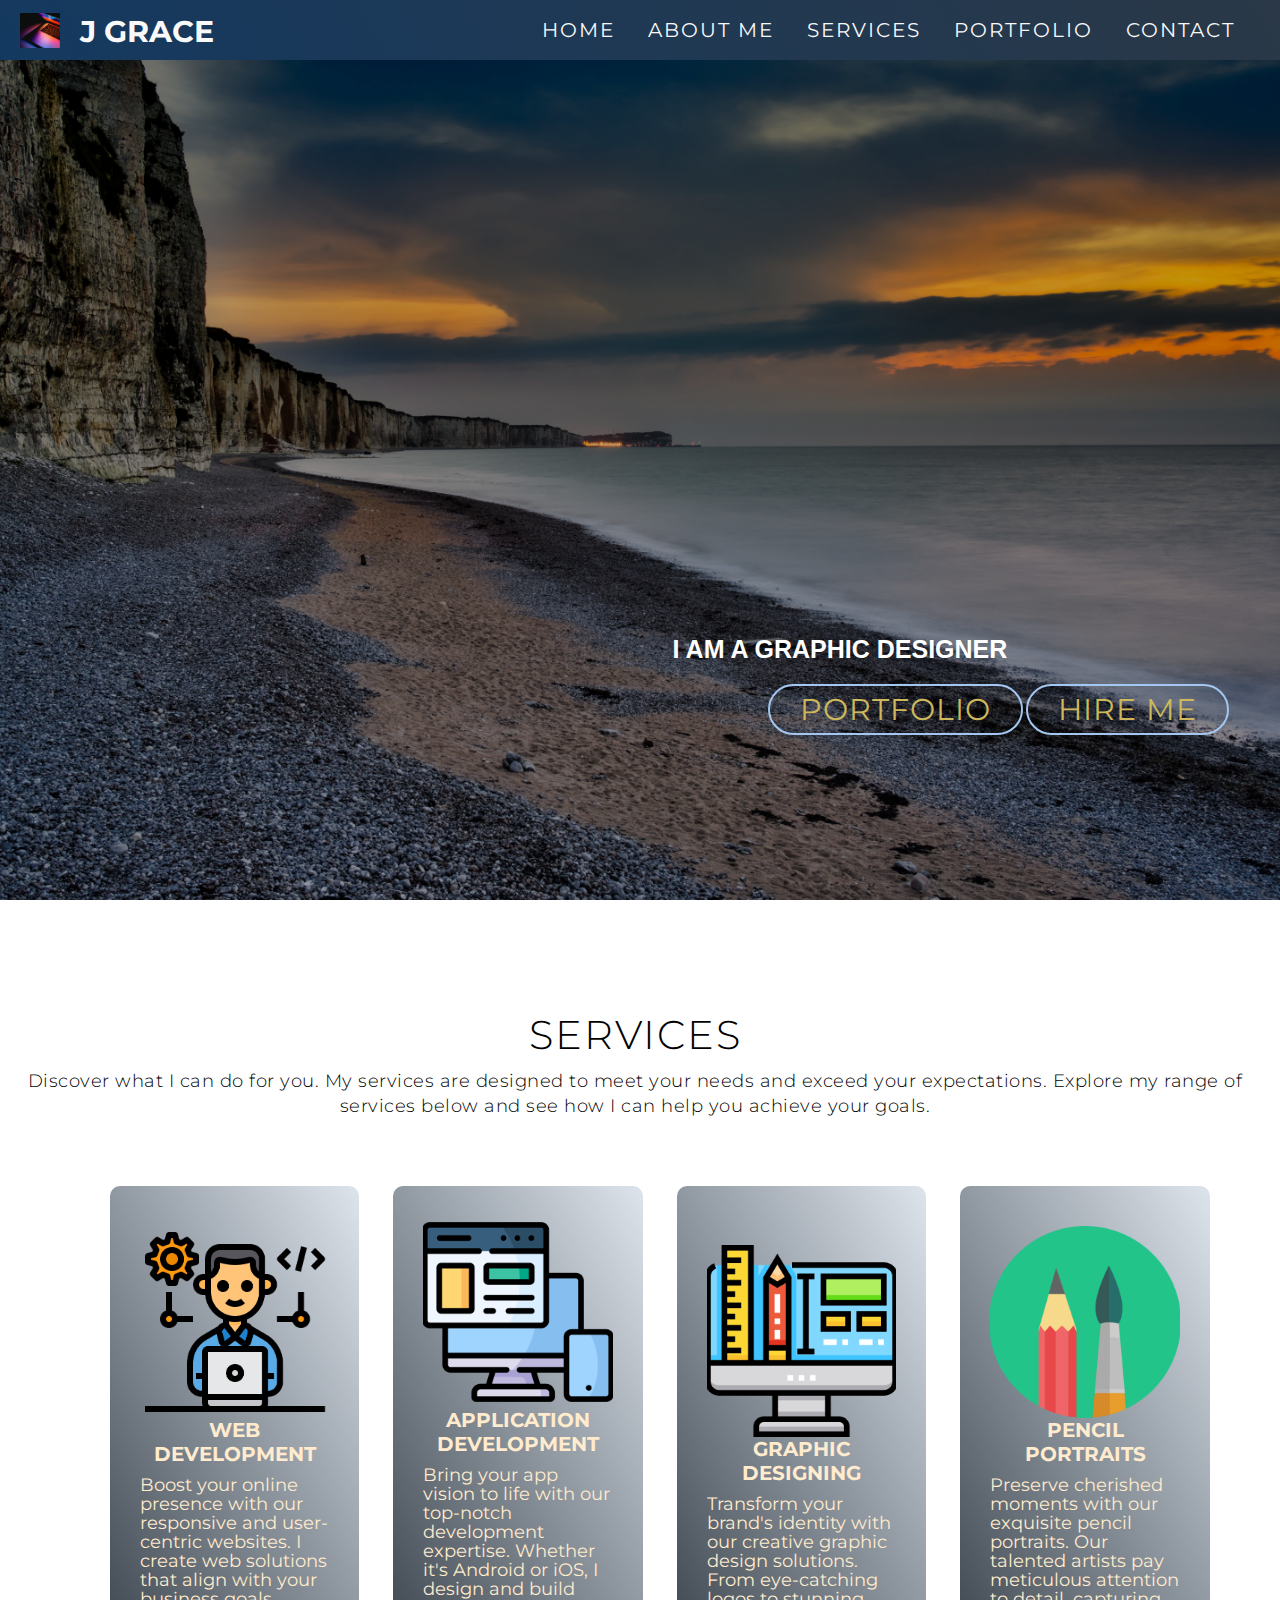
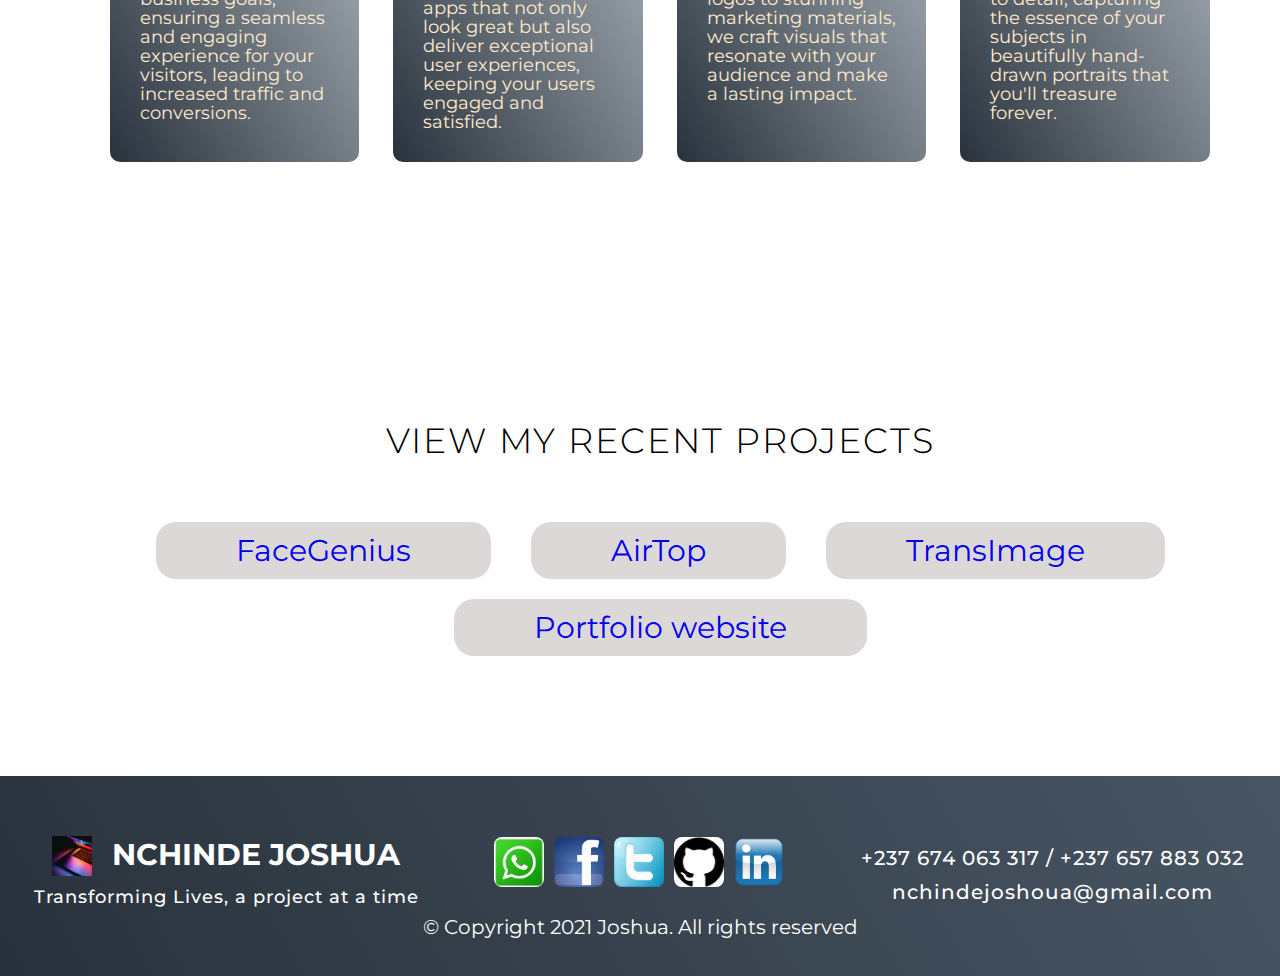
<file: index.html>
<!DOCTYPE html>
<html lang="en">
<head>
    <meta charset="UTF-8">
    <meta name="viewport" content="width=device-width, initial-scale=1.0">
    <title>My portfolio website</title>
    <link rel="stylesheet" href="style.css">
</head>
<body>
   
    <!--Hero Section-->
    <section id ="hero">
        <div class="nav-bar">
            <header class="nav-menu"  style="padding-bottom: 10px;">
                <div class="Logos"  style="padding-top: 8px;">
                    <img src="/img/andras-vas-Bd7gNnWJBkU-unsplash.jpg" alt="">
                  <h1>J Grace </h1>
                
                </div>
               
               <div class="hamborger">
                <div class="dropdown">
                    <button class="dropbtn"> <img style="height: 100px; width: 100px; margin-top: -20px; float: right;" src="/img/white-menu-icon-12 (1).jpg" alt=""></button>
                    <div class="dropdown-content">
                        <li><a href="#hero"> Home</a></li>
                        <li><a href="about.html">About Me</a></li>
                        <li><a href="about.html#services">Services</a></li>
                        <li><a href="portfolio.html">Portfolio</a></li>
                        <li><a href="contact.html">Contact</a></li>
                    </div>
                  </div>   
               </div>
                <nav class="nav-area">
                  <ul style="padding-top:18px ;" >
                    <li><a href="#hero"> Home</a></li>
                    <li><a href="about.html">About Me</a></li>
                    <li><a href="about.html#services">Services</a></li>
                    <li><a href="portfolio.html">Portfolio</a></li>
                    <li><a href="contact.html">Contact</a></li>
                  </ul>
                </nav>
              </header>
        </div>
        <div class="hero container">
            <h1>Hello, <span></span></h1>
            <h1>I Am Called <span></span></h1>
            <h1>Joshua <span></span></h1>
            <div class="textslider">
                <div class="content">
                    <div class="slider-wrapper">
                      <div class="slider"> 
                          <div class="slider-text1">i am a Graphic designer</div>
                          <div class="slider-text2">i am an App and Web developer</div>
                          <div class="slider-text3">i am a Pencil artist </div>
                      </div>
                    </div>       
                  </div>
              </div>
           <div class="hero-button">
            <a href="portfolio.html" type = "button" class="cta">Portfolio</a>
            <a href="#" type = "button" class="cta">Hire Me</a>
           </div>
        </div>
    </section>
    <!--End Hero Section-->
    <!-- about and service section-->
    <section id="about">
        <div class="about container">
           
            <div id="services">
                <div class="service container">
                   <div class="index">
                    <div class="service-top">
                        <h1 class="section-title">SERV<span>I</span>CES</h1>
                        <p>Discover what I can do for you. My services are designed to meet your needs and exceed your expectations. Explore my range of services below and see how I can help you achieve your goals.</p>
                    </div>
                   </div>
                    <div class="service-bottom">
                         <div class="service-item">
                           <div class=" service-icon"><img src ="/project icons/developer.png" ></div> 
                           <h2>Web Development</h2>
                           <p>Boost your online presence with our responsive and user-centric websites. I create web solutions that align with your business goals, ensuring a seamless and engaging experience for your visitors, leading to increased traffic and conversions. </p>
                         </div>
                         <div class="service-item">
                            <div class=" service-icon"><img src ="/project icons/ui-design.png" /></div> 
                            <h2>Application Development</h2>
                            <p>Bring your app vision to life with our top-notch development expertise. Whether it's Android or iOS, I design and build apps that not only look great but also deliver exceptional user experiences, keeping your users engaged and satisfied.</p>
                         </div>
                         <div class="service-item">
                            <div class=" service-icon"><img src ="/project icons/graphic-design.png" /></div> 
                            <h2>Graphic Designing</h2>
                            <p>Transform your brand's identity with our creative graphic design solutions. From eye-catching logos to stunning marketing materials, we craft visuals that resonate with your audience and make a lasting impact.</p>
                         </div>
                         <div class="service-item">
                            <div class=" service-icon"><img src ="/project icons/pencil.png" /></div> 
                            <h2>Pencil Portraits</h2>
                            <p> Preserve cherished moments with our exquisite pencil portraits. Our talented artists pay meticulous attention to detail, capturing the essence of your subjects in beautifully hand-drawn portraits that you'll treasure forever.</p>
                         </div>
                    </div>
                </div>
            </div> 
        </div>
        
    </section>
    <!-- end about section-->
    
    <!--End Services section-->
    
    <!--Projects section-->
    <section id="projects">
        <div class="projects container">
           <div class="index">
            <div class="projects-header">
                <h1 class="section-title">View my recent projects</span></h1>
            </div>
           <div class="project-list">
            <a href="portfolio.html#project-1">FaceGenius</a>
            <a href="portfolio.html#project-2">AirTop</a>
            <a href="portfolio.html#project-3">TransImage</a>
            <a href="portfolio.html#project-4">Portfolio website</a>
           </div>
           </div>
        </div>
    </section>
    <!--End Projects section-->
    <!--contact section-->
   
    <!-- end contact section-->
    <!-- footer-->
    <section id="footer">
        <div class="footer container">
          <div class="positioning">
            <div class="brand">
                <div class="brand-1">
                    <img style="height: 40px; width: 40px;" src="/img/andras-vas-Bd7gNnWJBkU-unsplash.jpg" alt="">
                    <h1> <span>N</span>chinde <span>J</span>oshua</h1>
                   </div>
                <div>
                <h2>Transforming Lives, a project at a time</h2>
                </div>
            </div>
          <div class="contactat">
            <h2>Contact Me At</h2>
          </div>
            <div class="social-icon">
                <div class="social-items">
                    <div class="social-item">
                        <a href="https://wa.me/237674063317?text=Hello,%20I%20am%20Interested%20in%20your%20services,%20could%20we%20chat%20that%20up??"><img src="/img/whatsapp icon.jfif" alt="#"></a>
                    </div>
                    <div class="social-item">
                        <a href="#"><img src="/img/Facebook-icon-logo.png" alt="#"></a>
                    </div>
                    <div class="social-item">
                        <a href="#"><img src="/img/twitter icon.jfif" alt="#"></a>
                    </div>
                    <div class="social-item">
                        <a href="https://github.com/j-grace1"><img src="/img/Github.png" alt="#"></a>
                    </div>
                    <div class="social-item">
                        <a href="www.linkedin.com/in/nchinde-josue-89114a219"><img src="/img/linkedin_icon.png" alt="#"></a>
                    </div>
                </div>
            </div>
          <div class="cntact">
            <h2>+237 674 063 317 / +237 657 883 032</h2>
            <h2>nchindejoshoua@gmail.com</h2>
          </div>
          </div>
            <p>&copy; Copyright  2021 Joshua. All rights reserved</p>
        </div>
    </section>
    <!-- end footer-->
</body>
</html>
</file>
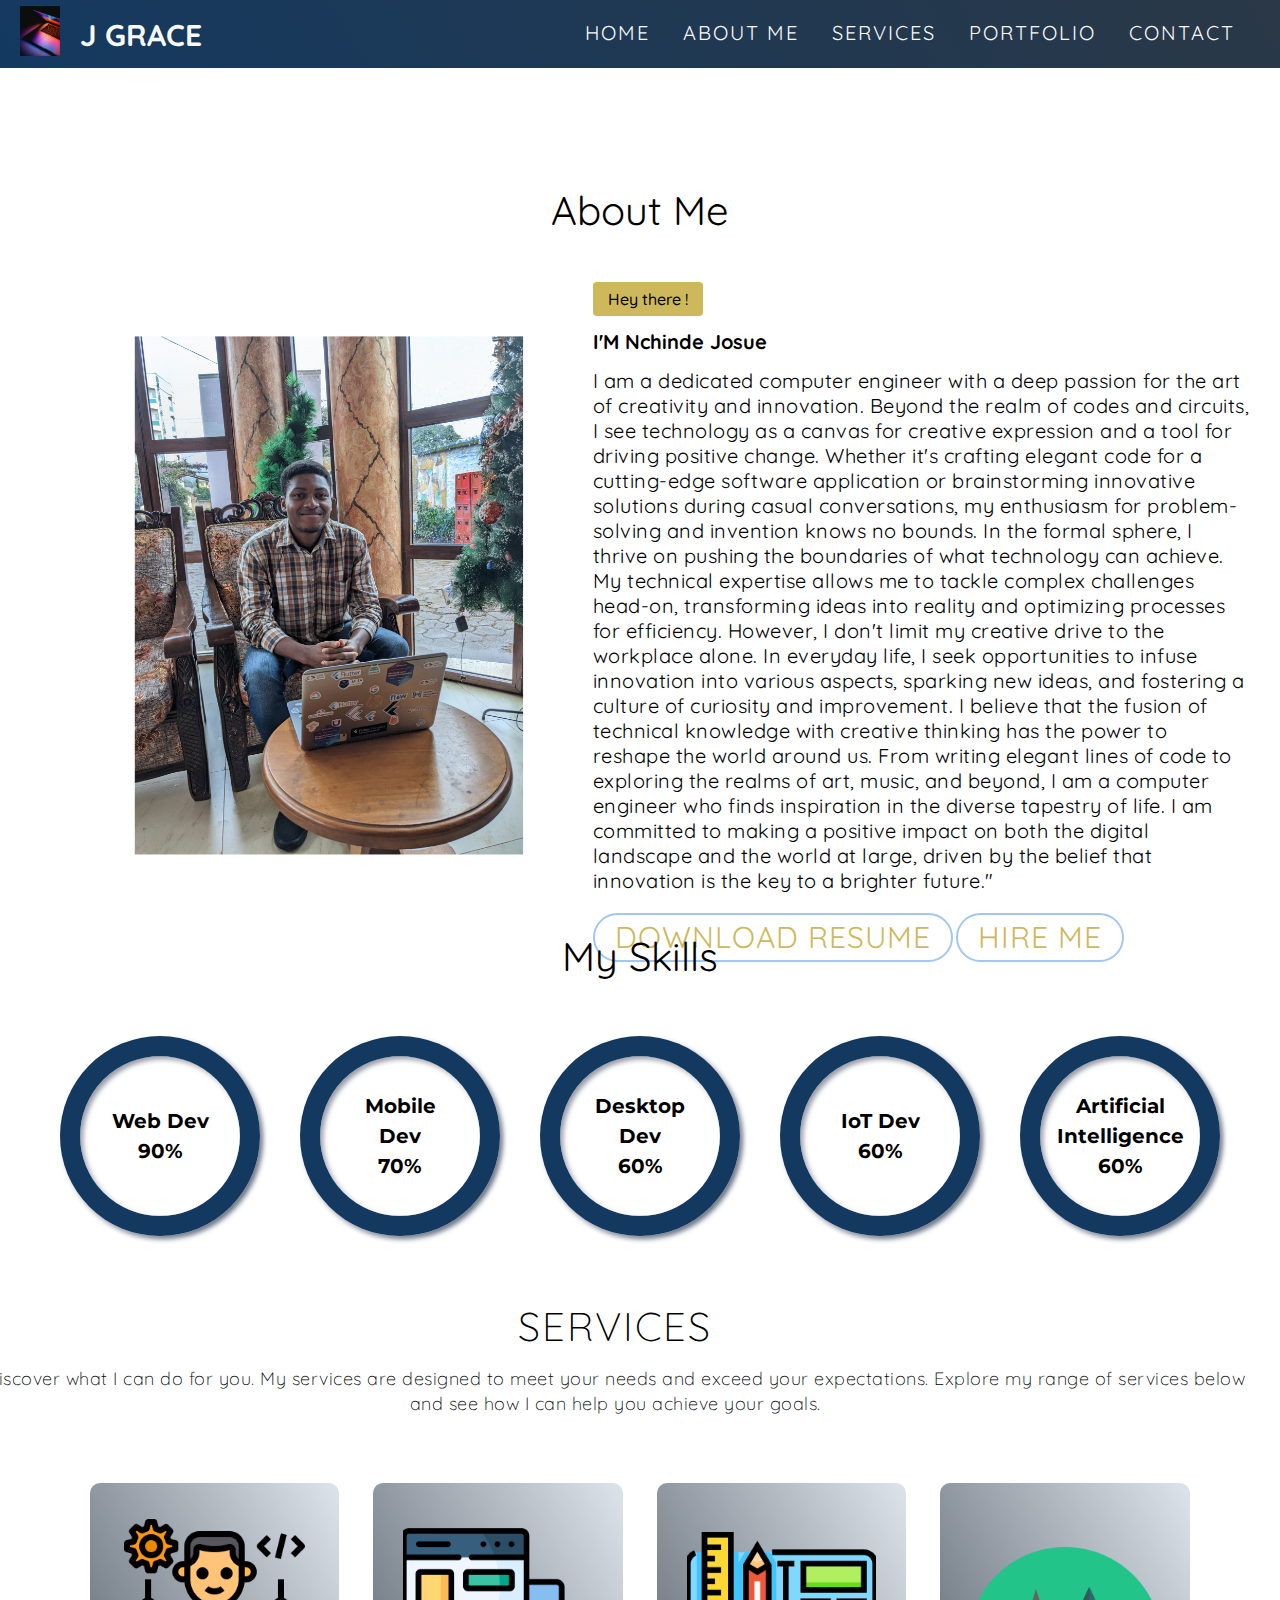
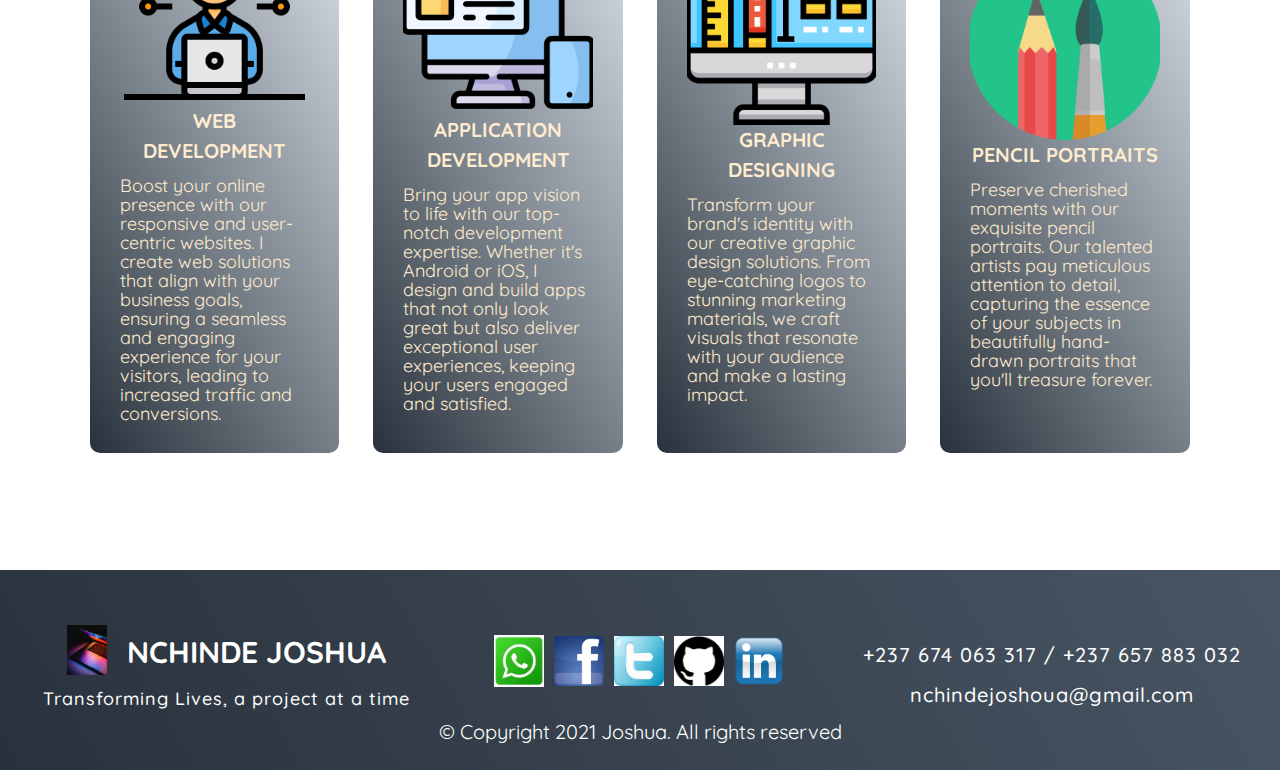
<file: about.html>
<!DOCTYPE html>
<html lang="en">

<head>
    <meta charset="UTF-8">
    <meta http-equiv="X-UA-Compatible" content="IE=edge">
    <meta name="viewport" content="width=device-width, initial-scale=1.0">
    <title>About me</title>
    <link rel="stylesheet" href="style.css">
    <link rel="stylesheet" href="contact.html">
    <link rel="stylesheet" href="about.css">
    <link rel="stylesheet" href="progress bar.css">
</head>

<body>

    <!-- about and service section-->
    <section>
        <div class="container">
            <div class="nav-bar">
                <div class="nav-bar">
                    <header class="nav-menu" style="padding-bottom: 10px;">
                        <div class="Logos" style="padding-top: 8px;">
                            <img src="/img/andras-vas-Bd7gNnWJBkU-unsplash.jpg" alt="">
                            <h1>J Grace </h1>

                        </div>
                        <div class="hamborger">
                            <div class="dropdown">
                                <button class="dropbtn"> <img
                                        style="height: 100px; width: 100px; margin-top: -20px; float: right;"
                                        src="/img/white-menu-icon-12 (1).jpg" alt=""></button>
                                <div class="dropdown-content">
                                    <li><a href="index.html"> Home</a></li>
                                    <li><a href="about.html">About Me</a></li>
                                    <li><a href="#services">Services</a></li>
                                    <li><a href="portfolio.html">Portfolio</a></li>
                                    <li><a href="contact.html">Contact</a></li>
                                </div>
                            </div>
                        </div>
                        <nav class="nav-area">
                            <ul style="padding-top:18px ;">
                                <li><a href="index.html"> Home</a></li>
                                <li><a href="about.html">About Me</a></li>
                                <li><a href="#services">Services</a></li>
                                <li><a href="portfolio.html">Portfolio</a></li>
                                <li><a href="contact.html">Contact</a></li>
                            </ul>
                        </nav>
                    </header>
                </div>
            </div>
            <div class="head">
                <h1>About Me</h1>
            </div>
            <div class="grid">
                <div class="left">
                    <img src="/img/MyProfessionalPic.jpg" alt="">
                </div>
                <div class="right">
                    <h4>Hey there !</h4>
                    <h1>I'M Nchinde Josue</h1>
                    <h3></h3>
                    <p>I am a dedicated computer engineer with a deep passion for the art of creativity and innovation.
                        Beyond the realm of codes and circuits, I see technology as a canvas for creative expression and
                        a tool for driving positive change. Whether it's crafting elegant code for a cutting-edge
                        software application or brainstorming innovative solutions during casual conversations, my
                        enthusiasm for problem-solving and invention knows no bounds.

                        In the formal sphere, I thrive on pushing the boundaries of what technology can achieve. My
                        technical expertise allows me to tackle complex challenges head-on, transforming ideas into
                        reality and optimizing processes for efficiency.

                        However, I don't limit my creative drive to the workplace alone. In everyday life, I seek
                        opportunities to infuse innovation into various aspects, sparking new ideas, and fostering a
                        culture of curiosity and improvement. I believe that the fusion of technical knowledge with
                        creative thinking has the power to reshape the world around us.

                        From writing elegant lines of code to exploring the realms of art, music, and beyond, I am a
                        computer engineer who finds inspiration in the diverse tapestry of life. I am committed to
                        making a positive impact on both the digital landscape and the world at large, driven by the
                        belief that innovation is the key to a brighter future."</p>

                    <div class="link">
                        <a href="#" class="cta">Download Resume</a>
                        <a href="#" type="button" class="cta">Hire Me</a>
                    </div>
                </div>
            </div>
            <div class="mobi-skills">
                <div class="skills">
                    <h1>My Skills</h1>
                    <div class="skill">
                        <div class="skill-name">Web Dev</div>
                        <div class="skill-bar">
                            <div class="skill-per" per="90%" style="max-width: 90%;"></div>
                        </div>
                    </div>
                    <div class="skill">
                        <div class="skill-name">CSS</div>
                        <div class="skill-bar">
                            <div class="skill-per" per="70%" style="max-width: 70%;"></div>
                        </div>
                    </div>
                    <div class="skill">
                        <div class="skill-name">PHP</div>
                        <div class="skill-bar">
                            <div class="skill-per" per="60%" style="max-width: 60%;"></div>
                        </div>
                    </div>
                    <div class="skill">
                        <div class="skill-name">JAVASCRIPT</div>
                        <div class="skill-bar">
                            <div class="skill-per" per="50%" style="max-width: 50%;"></div>
                        </div>
                    </div>
                    <div class="skill">
                        <div class="skill-name">BOOTSTRAP</div>
                        <div class="skill-bar">
                            <div class="skill-per" per="40%" style="max-width: 40%;"></div>
                        </div>
                    </div>
                </div>
            </div>
            <div class="progress-container">
                <h2>My Skills</h2>
                <div class="progress">
                    <div class="progress-bar">
                        <svg>
                            <circle cx='50%' cy='50%' r="50%">
                            </circle>
                        </svg>
                        <h1>Web Dev<br>90%</h1>
                    </div>
                    <div class="progress-bar">
                        <svg>
                            <circle cx="50%" cy="50%" r="50%">
                            </circle>
                        </svg>
                        <h1>Mobile Dev<br>70%</h1>
                        <h2>HTMKL</h2>
                    </div>
                    <div class="progress-bar">
                        <svg>
                            <circle cx="50%" cy="50%" r="50%">
                            </circle>
                        </svg>
                        <h1>Desktop Dev<br>60%</h1>
                    </div>
                    <div class="progress-bar">
                        <svg>
                            <circle cx='50%' cy='50%' r="50%">
                            </circle>
                        </svg>
                        <h1>IoT Dev<br>60%</h1>
                    </div>
                    <div class="progress-bar">
                        <svg>
                            <circle cx='50%' cy='50%' r="50%">
                            </circle>
                        </svg>
                        <h1>Artificial Intelligence<br>60%</h1>
                    </div>
                </div>
            </div>
            <div id="services">
                <div class="service container">
                    <div class="service-top">
                        <h1 class="section-title">SERV<span>I</span>CES</h1>
                        <p>Discover what I can do for you. My services are designed to meet your needs and exceed your
                            expectations. Explore my range of services below and see how I can help you achieve your
                            goals.</p>
                    </div>
                    <div class="service-bottom">
                        <div class="service-item">
                            <div class=" service-icon"><img src="/project icons/developer.png" /></div>
                            <h2>Web Development</h2>
                            <p>Boost your online presence with our responsive and user-centric websites. I create web
                                solutions that align with your business goals, ensuring a seamless and engaging
                                experience for your visitors, leading to increased traffic and conversions.</p>
                        </div>
                        <div class="service-item">
                            <div class=" service-icon"><img src="/project icons/ui-design.png" /></div>
                            <h2>Application Development</h2>
                            <p>Bring your app vision to life with our top-notch development expertise. Whether it's
                                Android or iOS, I design and build apps that not only look great but also deliver
                                exceptional user experiences, keeping your users engaged and satisfied.</p>
                        </div>
                        <div class="service-item">
                            <div class=" service-icon"><img src="/project icons/graphic-design.png" /></div>
                            <h2>Graphic Designing</h2>
                            <p>Transform your brand's identity with our creative graphic design solutions. From
                                eye-catching logos to stunning marketing materials, we craft visuals that resonate with
                                your audience and make a lasting impact.</p>
                        </div>
                        <div class="service-item">
                            <div class=" service-icon"><img src="/project icons/pencil.png" /></div>
                            <h2>Pencil Portraits</h2>
                            <p> Preserve cherished moments with our exquisite pencil portraits. Our talented artists pay
                                meticulous attention to detail, capturing the essence of your subjects in beautifully
                                hand-drawn portraits that you'll treasure forever.</p>
                        </div>
                    </div>
                </div>
            </div>
        </div>
    </section>
    <!-- end about section-->

    <!--End Services section-->
    <!-- footer-->
    <section id="footer">
        <div class="footer container">
            <div class="positioning">
                <div class="brand">
                    <div class="brand-1">
                        <img style="height: 40px; width: 40px;" src="/img/andras-vas-Bd7gNnWJBkU-unsplash.jpg" alt="">
                        <h1> <span>N</span>chinde <span>J</span>oshua</h1>
                    </div>
                    <div>
                        <h2>Transforming Lives, a project at a time</h2>
                    </div>
                </div>
                <div class="contactat">
                    <h2>Contact Me At</h2>
                </div>
                <div class="social-icon">
                    <div class="social-items">
                        <div class="social-item">
                            <a
                                href="https://wa.me/237674063317?text=Hello,%20I%20am%20Interested%20in%20your%20services,%20could%20we%20chat%20that%20up??"><img
                                    src="/img/whatsapp icon.jfif" alt="#"></a>
                        </div>
                        <div class="social-item">
                            <a href="#"><img src="/img/Facebook-icon-logo.png" alt="#"></a>
                        </div>
                        <div class="social-item">
                            <a href="#"><img src="/img/twitter icon.jfif" alt="#"></a>
                        </div>
                        <div class="social-item">
                            <a href="https://github.com/j-grace1"><img src="/img/Github.png" alt="#"></a>
                        </div>
                        <div class="social-item">
                            <a href="www.linkedin.com/in/nchinde-josue-89114a219"><img src="/img/linkedin_icon.png"
                                    alt="#"></a>
                        </div>
                    </div>
                </div>
                <div class="cntact">
                    <h2>+237 674 063 317 / +237 657 883 032</h2>
                    <h2>nchindejoshoua@gmail.com</h2>
                </div>
            </div>
            <p>&copy; Copyright 2021 Joshua. All rights reserved</p>
        </div>
    </section>
    <!-- end footer-->
</body>

</html>
</file>
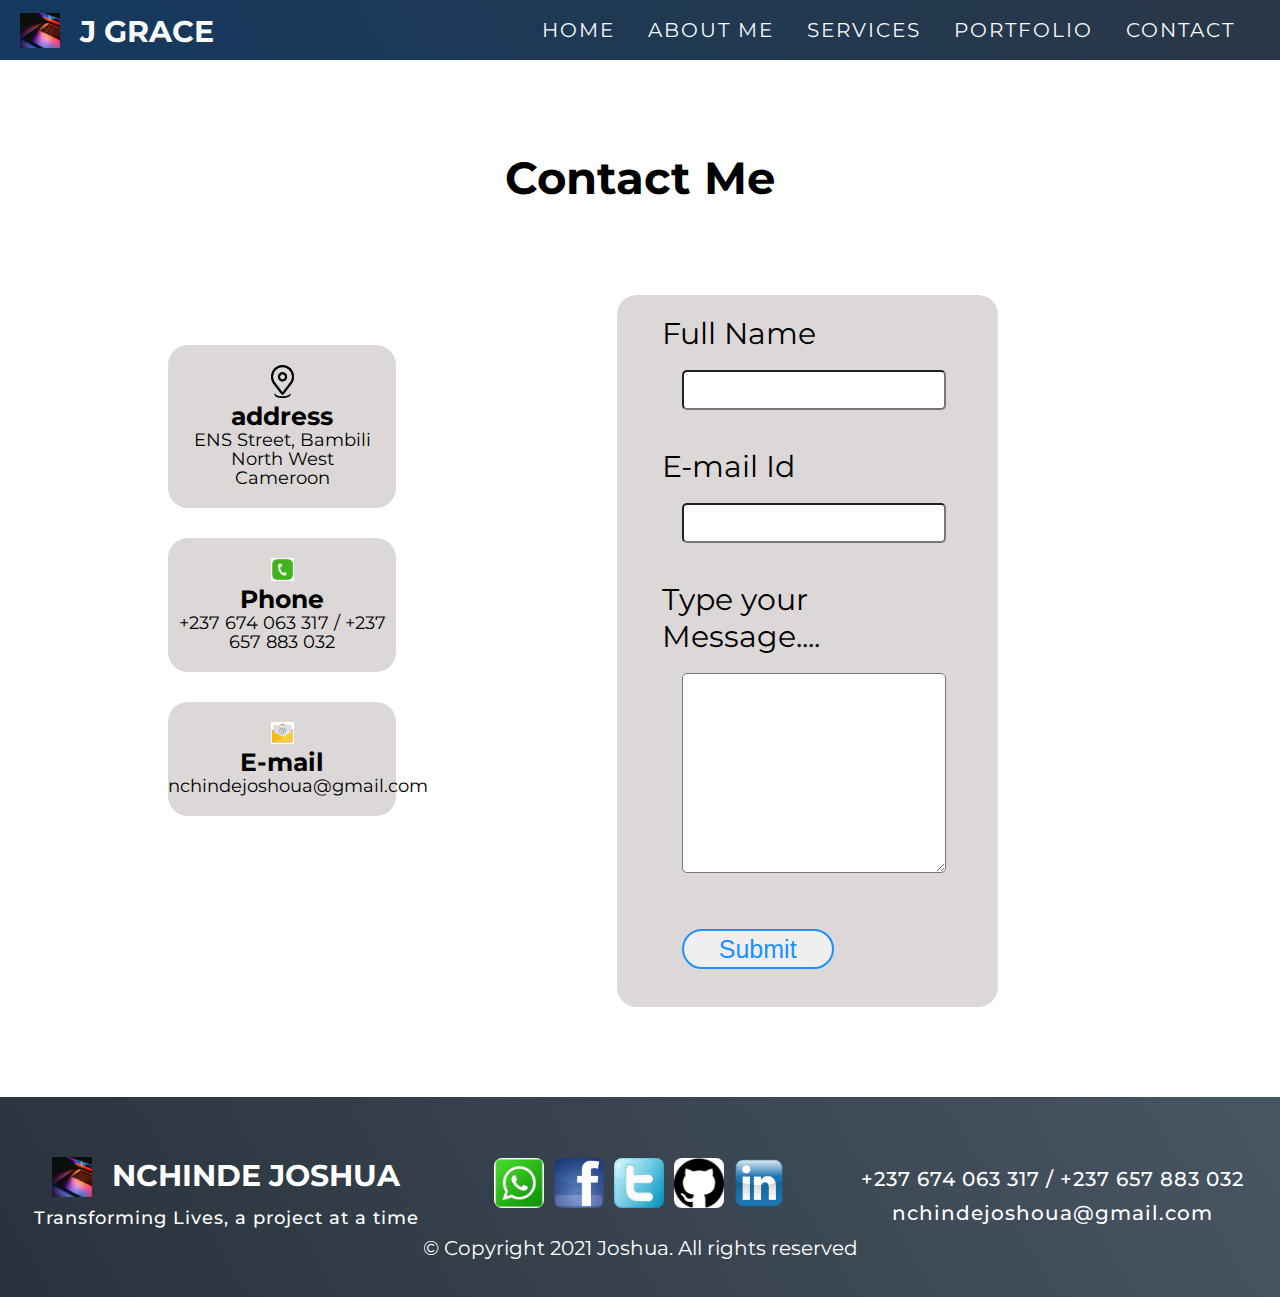
<file: contact.html>
<!DOCTYPE html>
<html lang="en">
<head>
    <meta charset="UTF-8">
    <meta http-equiv="X-UA-Compatible" content="IE=edge">
    <meta name="viewport" content="width=device-width, initial-scale=1.0">
    <title>Document</title>
    <link rel="stylesheet" href="contact.css">
    <link rel="stylesheet" href="style.css">
</head>
<body>
       <div id="contpage">
        <div class="nav-bar">
            <div class="nav-bar">
                <header class="nav-menu"  style="padding-bottom: 10px;">
                    <div class="Logos"  style="padding-top: 8px;">
                        <img src="/img/andras-vas-Bd7gNnWJBkU-unsplash.jpg" alt="">
                      <h1>J Grace </h1>
                    
                    </div>
                    <div class="hamborger">
                      <div class="dropdown">
                        <button class="dropbtn"> <img style="height: 100px; width: 100px; margin-top: -20px; float: right;" src="/img/white-menu-icon-12 (1).jpg" alt=""></button>
                        <div class="dropdown-content">
                          <li><a href="index.html"> Home</a></li>
                          <li><a href="about.html">About Me</a></li>
                          <li><a href="about.html#services">Services</a></li>
                          <li><a href="portfolio.html">Portfolio</a></li>
                          <li><a href="#contact">Contact</a></li>
                        </div>
                      </div>   
                       </div>
                    <nav class="nav-area">
                      <ul style="padding-top:18px ;">
                        <li><a href="index.html"> Home</a></li>
                        <li><a href="about.html">About Me</a></li>
                        <li><a href="about.html#services">Services</a></li>
                        <li><a href="portfolio.html">Portfolio</a></li>
                        <li><a href="#contact">Contact</a></li>
                      </ul>
                    </nav>
                  </header>
            </div>   
        </div>
    <section>
        <div id="contact">
            <h1>Contact Me</h1>
        </div>
        <div class="contpos">
            <div class="content1">
                   <div class="contact-tool">
                    <div class="icon"><img src="/img/33821612eea9551e087598d40c1f03eb.png" alt="#"></div>
                    <h2>address</h2>
                    <p>
                        ENS Street, Bambili <br>
                        North West <br>
                        Cameroon
                    </p>
                   </div>
                   <div class="contact-tool">
                    <div class="icon"><img src="/img/phonne.jfif" alt="#"></div>
                    <h2>Phone</h2>
                    <p>+237 674 063 317 / +237 657 883 032</p>
                   </div>
                   <div class="contact-tool">
                    <div class="icon"><img src="/img/email.jfif" alt="#"></div>
                    <h2>E-mail</h2>
                    <p>nchindejoshoua@gmail.com</p>
                   </div>
            </div>
            <div class="contacts-form">
                <div class="form">
                    <div class="right">
                      <div class="contact-form">
                        <span>Full Name</span>
                          <input type="text" required>
                      </div>
          
                      <div class="contact-form">
                        <span>E-mail Id</span>
                          <input type="E-mail" required>
                      </div>
                      <div class="contact-form">
                        <span> Type your Message....</span>
                          <textarea name="text">
                            
                          </textarea>
                      </div>
          
                      <div class="contact-form">
                          <input class="submit" type="submit" name="submit">
                      </div>
                      </div>
                    </div>
                  </div>
            </div>
        </div>
    </section>
    <section id="footer">
      <div class="footer container">
        <div class="positioning">
          <div class="brand">
              <div class="brand-1">
                  <img style="height: 40px; width: 40px;" src="/img/andras-vas-Bd7gNnWJBkU-unsplash.jpg" alt="">
                  <h1> <span>N</span>chinde <span>J</span>oshua</h1>
                 </div>
              <div>
              <h2>Transforming Lives, a project at a time</h2>
              </div>
          </div>
        <div class="contactat">
          <h2>Contact Me At</h2>
        </div>
          <div class="social-icon">
              <div class="social-items">
                  <div class="social-item">
                      <a href="https://wa.me/237674063317?text=Hello,%20I%20am%20Interested%20in%20your%20services,%20could%20we%20chat%20that%20up??"><img src="/img/whatsapp icon.jfif" alt="#"></a>
                  </div>
                  <div class="social-item">
                      <a href="#"><img src="/img/Facebook-icon-logo.png" alt="#"></a>
                  </div>
                  <div class="social-item">
                      <a href="#"><img src="/img/twitter icon.jfif" alt="#"></a>
                  </div>
                  <div class="social-item">
                      <a href="https://github.com/j-grace1"><img src="/img/Github.png" alt="#"></a>
                  </div>
                  <div class="social-item">
                      <a href="www.linkedin.com/in/nchinde-josue-89114a219"><img src="/img/linkedin_icon.png" alt="#"></a>
                  </div>
              </div>
          </div>
        <div class="cntact">
          <h2>+237 674 063 317 / +237 657 883 032</h2>
          <h2>nchindejoshoua@gmail.com</h2>
        </div>
        </div>
          <p>&copy; Copyright  2021 Joshua. All rights reserved</p>
      </div>
  </section>
       </div>
</body>
</html>
</file>
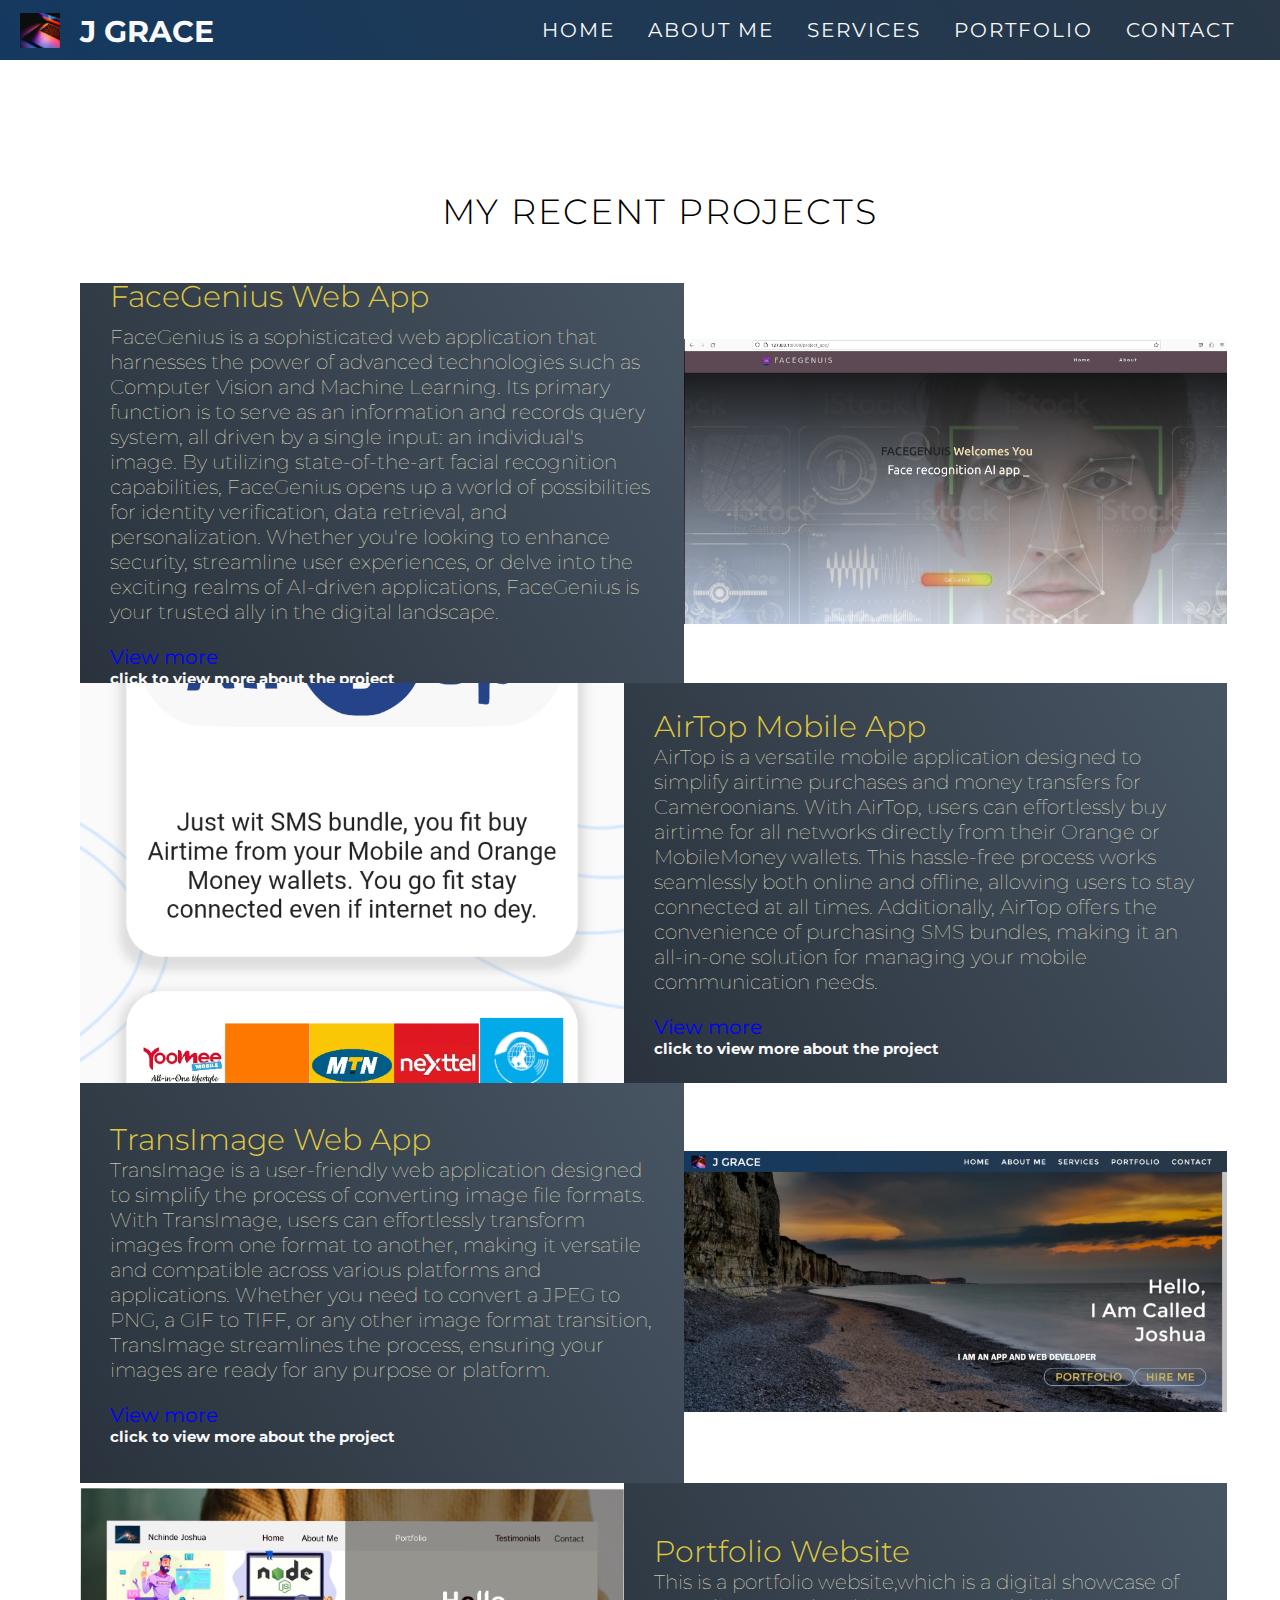
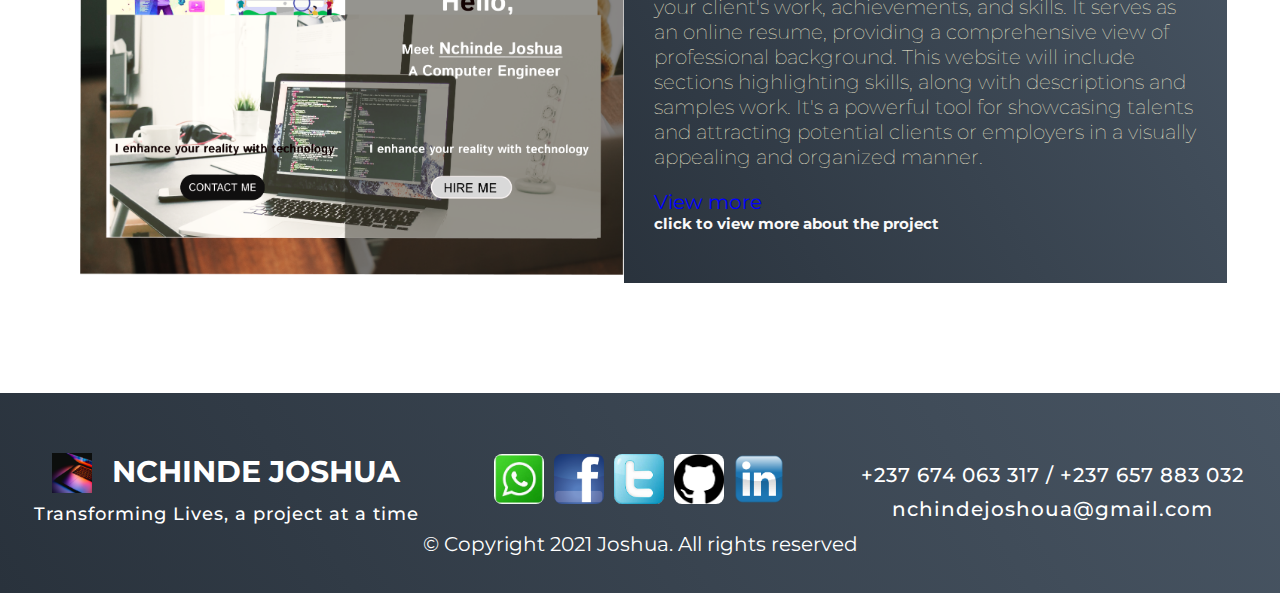
<file: portfolio.html>
<!DOCTYPE html>
<html lang="en">
<head>
    <meta charset="UTF-8">
    <meta http-equiv="X-UA-Compatible" content="IE=edge">
    <meta name="viewport" content="width=device-width, initial-scale=1.0">
    <title>Portfolio</title>
    <link rel="stylesheet" href="style.css">
</head>
<body>
    <div class="nav-bar">
        <div class="nav-bar">
            <header class="nav-menu"  style="padding-bottom: 10px;">
                <div class="Logos"  style="padding-top: 8px;">
                    <img src="/img/andras-vas-Bd7gNnWJBkU-unsplash.jpg" alt="">
                  <h1>J Grace </h1>
                
                </div>
                <div class="hamborger">
                    <div class="dropdown">
                        <button class="dropbtn"> <img style="height: 100px; width: 100px; margin-top: -20px; float: right;" src="/img/white-menu-icon-12 (1).jpg" alt=""></button>
                        <div class="dropdown-content">
                            <li><a href="index.html"> Home</a></li>
                            <li><a href="about.html">About Me</a></li>
                            <li><a href="about.html#services">Services</a></li>
                            <li><a href="#portfolio">Portfolio</a></li>
                            <li><a href="contact.html">Contact</a></li>
                        </div>
                      </div>   
                   </div>
                <nav class="nav-area">
                  <ul style="padding-top:18px ;">
                    <li><a href="index.html"> Home</a></li>
                    <li><a href="about.html">About Me</a></li>
                    <li><a href="about.html#services">Services</a></li>
                    <li><a href="#portfolio">Portfolio</a></li>
                    <li><a href="contact.html">Contact</a></li>
                  </ul>
                </nav>
              </header>
        </div>   
    </div>
 <!--Projects section-->
 <section id="projects">
    <div class="projects container">
        <div class="projects-header">
            <h1 class="section-title">MY RECENT <span>PROJECTS</span></h1>
        </div>
        <div class="all-projects">
            
            <div id="project-1" class="project-item">
                <div class="project-info">
                    <h1 style=" color: #dfc741;">FaceGenius Web App</h1>
                    <h2></h2>
                    <p>FaceGenius is a sophisticated web application that harnesses the power of advanced technologies such as Computer Vision and Machine Learning. Its primary function is to serve as an information and records query system, all driven by a single input: an individual's image. By utilizing state-of-the-art facial recognition capabilities, FaceGenius opens up a world of possibilities for identity verification, data retrieval, and personalization. Whether you're looking to enhance security, streamline user experiences, or delve into the exciting realms of AI-driven applications, FaceGenius is your trusted ally in the digital landscape.</p>
                   <bot>
                    <a href="">View more</a>
                    <h3>click to view more about the project</h3>
                   </bot>
                </div>
                <div class="project-image">
                    <img src="/Portfolio pics/FaceGenius.png" alt="">
                </div>
            </div>
            <div id="project-2" class="project-item">
                <div class="project-info">
                    <h1 style=" color: #dfc741;">AirTop Mobile App</h1>
                    <p>AirTop is a versatile mobile application designed to simplify airtime purchases and money transfers for Cameroonians. With AirTop, users can effortlessly buy airtime for all networks directly from their Orange or MobileMoney wallets. This hassle-free process works seamlessly both online and offline, allowing users to stay connected at all times. Additionally, AirTop offers the convenience of purchasing SMS bundles, making it an all-in-one solution for managing your mobile communication needs.</p>
                   <bot>
                    <a href="">View more</a>
                    <h3>click to view more about the project</h3>
                   </bot>
                </div>
                <div class="project-image">
                    <img src="/Portfolio pics/AirTop.png" alt="img">
                </div>
            </div>
            <div id="project-3" class="project-item">
                <div class="project-info">
                    <h1 style=" color: #dfc741;">TransImage Web App</h1>
                    <p>TransImage is a user-friendly web application designed to simplify the process of converting image file formats. With TransImage, users can effortlessly transform images from one format to another, making it versatile and compatible across various platforms and applications. Whether you need to convert a JPEG to PNG, a GIF to TIFF, or any other image format transition, TransImage streamlines the process, ensuring your images are ready for any purpose or platform.</p>
                   <bot>
                    <a href="">View more</a>
                    <h3>click to view more about the project</h3>
                   </bot>
                </div>
                <div class="project-image">
                    <img src="/Portfolio pics/home page.jpeg" alt="">
                </div>
            </div>
            <div id="project-4" class="project-item">
                <div class="project-info">
                    <h1 style=" color: #dfc741;">Portfolio Website</h1>
                    <p>This is a portfolio website,which is a digital showcase of your client's work, achievements, and skills. It serves as an online resume, providing a comprehensive view of professional background. This website will include sections highlighting skills, along with descriptions and samples work. It's a powerful tool for showcasing talents and attracting potential clients or employers in a visually appealing and organized manner.</p>
                   <bot>
                    <a href="">View more</a>
                    <h3>click to view more about the project</h3>
                   </bot>
                </div>
                <div class="project-image">
                    <img src="/Portfolio pics/NewPortfolio.png" alt="">
                </div>
            </div>
        </div>
    </div>
</section>
<!--End Projects section--> 
 <!-- footer-->
 <section id="footer">
    <div class="footer container">
      <div class="positioning">
        <div class="brand">
            <div class="brand-1">
                <img style="height: 40px; width: 40px;" src="/img/andras-vas-Bd7gNnWJBkU-unsplash.jpg" alt="">
                <h1> <span>N</span>chinde <span>J</span>oshua</h1>
               </div>
            <div>
            <h2>Transforming Lives, a project at a time</h2>
            </div>
        </div>
      <div class="contactat">
        <h2>Contact Me At</h2>
      </div>
        <div class="social-icon">
            <div class="social-items">
                <div class="social-item">
                    <a href="https://wa.me/237674063317?text=Hello,%20I%20am%20Interested%20in%20your%20services,%20could%20we%20chat%20that%20up??"><img src="/img/whatsapp icon.jfif" alt="#"></a>
                </div>
                <div class="social-item">
                    <a href="#"><img src="/img/Facebook-icon-logo.png" alt="#"></a>
                </div>
                <div class="social-item">
                    <a href="#"><img src="/img/twitter icon.jfif" alt="#"></a>
                </div>
                <div class="social-item">
                    <a href="https://github.com/j-grace1"><img src="/img/Github.png" alt="#"></a>
                </div>
                <div class="social-item">
                    <a href="www.linkedin.com/in/nchinde-josue-89114a219"><img src="/img/linkedin_icon.png" alt="#"></a>
                </div>
            </div>
        </div>
      <div class="cntact">
        <h2>+237 674 063 317 / +237 657 883 032</h2>
        <h2>nchindejoshoua@gmail.com</h2>
      </div>
      </div>
        <p>&copy; Copyright  2021 Joshua. All rights reserved</p>
    </div>
</section>
<!-- end footer-->   
</body>
</html>
</file>
<file: style.css>
@import url('https://fonts.googleapis.com/css2?family=Montserrat:wght@300;400;700&display=swap');
*{
    padding: 0;
    margin: 0;
    box-sizing: border-box;
}                       
html{
    font-size: 10px;
    font-family:'Montserrat', sans-serif;
}
body {
   overflow-x: hidden;
}
a{
    text-decoration: none;
}
img {
    height: 100%;
    width: 100%;
    object-fit: cover;
}
p{
    text-align: left;
    font-size: 1.4rem;
    line-height: 1.9rem;
}
 .section-title{
    font-size: 4rem;
    font-weight: 300;
    color: black;
    margin-bottom: 10px;
    text-transform: uppercase;
    letter-spacing: .2rem;
    text-align: center;
}
/*navbar*/



.Logos{
    display: flex;
    flex-direction: row;
  text-transform: uppercase;
  cursor: pointer;
  text-align: left;
}
.nav-menu{
	display: flex;
	justify-content: space-between;
	align-items: flex-start;
	padding: 0px 0px;
    background-image: linear-gradient(60deg, #143960 0%, #2a3847 100%);
	position: fixed;
    width: 100vw;
	top: 0;
	z-index: 1;
    padding-right: 30px;
}
.nav-area{
	list-style: none;
	
}
.nav-area li {
	display: inline;
	padding: 20px 15px;
	text-transform: uppercase;
	color: white;
	letter-spacing: 2px;
    
}
.nav-area a{
    font-size: 20px;
    color: #f9f9f9;
}
.nav-area a:hover{
	color: #FC3;
}

.nav-area a:active{
    color: #FC3;
}
.Logos h1 {
    font-size: 30px; 
    padding-left: 20px;
    padding-top: 5px;
    align-items: center;
    color: #f9f9f9;
}
.Logos img{
    height: 40px; width: 40px; padding-top: 5px; margin-left: 20px;
}
  Active/Current 

  
/*endnavbar*/

/* Hero Section */
.container{
    min-height: 100vh;
    width: 100%;
    display: flex;
    align-items: center;
    justify-content: center;
    text-align: center;
}
 .cta{
    display: inline-block;
    padding: 5px 15px;
    color: rgb(205, 184, 92);
    background-color: transparent;
    border: 2px solid rgb(163, 199, 241);
    font-size: 1.5rem;
    text-transform: uppercase;
    letter-spacing: .1rem;
    margin-top: -100px;
    transition: .3s ease backgroung-color ;
    transition-property: backgroung-color, color;
    border-radius: 20px;
  
   
}
.cta:hover {
    color: rgb(243, 247, 58);
    background-color: gray;
    box-shadow: 0 0 40px;
   
}
.brand h1{
    font-size: 3rem;
    text-transform: uppercase;
    color: white;
}
#hero {
    background-image: url('./img/philippe-d-wPkrx-arVAo-unsplash.jpg');
    background-position: center;
    background-size: cover;
    background-attachment: fixed;
    position: relative;
    z-index: 1;
    background-repeat: no-repeat;
    height: 100%;  
}
#hero .hero {
    justify-content: right;
    text-align: right;
    padding-top: 25%;
    padding-bottom: 7%;
    padding-right: 4%;
}
#hero::after{
    content: '';
    position: absolute;
    left: 0;
    top: 0;
    height: 100%;
    width: 100%;
    background-color: #00000056;
    opacity: .7; 
    z-index: -1;
}
#hero .hero h1{
    display: block;
    width: 100%;
    font-size: 4rem;
    position: relative;
    color: transparent;
    animation: text_reveal  .5s ease forwards;
    animation-delay: 1s;
    
}
#hero h1:nth-child(1){
    animation-delay: 1s;  
}
#hero h1:nth-child(2){
    animation-delay: 2s;  
}
#hero h1:nth-child(3){
    animation: text_reveal_surname .5s ease forwards m;
    animation-delay: 3s;  
}
#hero h1 span{
    position: absolute;
    top: 0;
    left: 0;
    height: 100%;
    width: 0;
    background-color: crimson;
    animation: text_reveal_box 1s ease ;
    animation-delay: .3s;
}
#hero h1:nth-child(1) span{
   animation-delay: .5s; 
}
#hero h1:nth-child(2) span{
    animation-delay: 1.5s; 
}
#hero h1:nth-child(3) span{
    animation-delay: 2.5s; 
}
/* End Hero Section */
 /*textslider*/
 .textslider {
    margin: 0;
    width: 100%;
    height: 100%;
    font-family: "Franklin Gothic Medium", "Arial Narrow", Arial, sans-serif;
  }
  .content {
    width: 100vw;
    height: 5vh;
    display: flex;
    align-items: center;
    justify-content: center;
    margin-top: 20px;
  }
  .slider-wrapper {
    font-size: 40px;
    color:#aaa;
    font-weight: bold;
    text-transform: uppercase;
    display: flex;
    align-items: center;
    justify-content: center;
  }
  .slider-wrapper p{
      font-size: 20px;
      color:#fff;
      height: 50px;
      text-align: center;
      box-sizing: border-box;
  }
  .slider{
    height: 50px;
   
    overflow: hidden;
  }
  .slider div {
    color:#fff;
    height: 50px;
    margin-bottom: 50px;
    padding: 2px 15px;
    text-align: center;
    box-sizing: border-box;
  }
  .slider-text1 {
    background: transparent;
    animation: slide 10s linear infinite;
    font-size: 20px;
  }
  .slider-text2 {
    background: transparent;
    font-size: 20px;
  }
  .slider-text3 {
    background: transparent;
    font-size: 20px;
  }
  @keyframes slide {
    0% {margin-top:-300px;}
    5% {margin-top:-200px;}
    33% {margin-top:-200px;}
    38% {margin-top:-100px;}
    66% {margin-top:-100px;}
    71% {margin-top:0px;}
    100% {margin-top:0px;}
  }
  /*end textslider*/

/* service section */
#services .service{
    flex-direction: row;
    text-align: center;
    justify-content: center;
    max-width: 1500px;
    margin: 0 auto;
    padding: 100px 10px;

}
#services .service-top{
    text-align: center;
    justify-content: center; 
    padding-bottom: 50px;
}

#services .service-top p{
    font-size: 1.8rem;
    margin-top: 5px;
    line-height: 2.5rem;
    font-weight: 300;
    letter-spacing: .05rem;
    display: inline;
}
#services.service-bottom{
    display: flex;
    align-items: center;
    justify-content: center;
    flex-wrap: wrap;
    flex-direction: row;
}
#services .service-item{
    flex-basis: 80%;
    display: flex;
    align-items: center;
    justify-content: center;
    flex-direction: column;
    padding: 30px;
    border-radius: 10px;
    background-image: linear-gradient( 60deg, #29323c 0%, #dde4ec 100%);
    background-size: cover;
    margin: 10px 5%;
    color: blanchedalmond;
    position: relative;
    z-index: 0;
    overflow: hidden;
    margin-top: 50px;
}
#services .service-item::after{
    content:'';
    position: absolute;
    left: 0;
    top: 0;
    height: 100%;
    width: 100%;
}
#services .service-bottom .icon{
    height: 80px;
    width: 80px;
    margin-bottom: 20px;
}
#services .service-item h2{
    font-size: 2rem;
    margin-bottom: 10px;
    text-transform: uppercase;
}
/* service section */
/* projects section */
#projects .projects {
    flex-direction: column;
    max-width: 1400px;
    margin: 10px 20px;
    padding: 100px 0;
    background-color: white;
}
#projects .projects-header h1{
    margin-bottom: 50px;
    font-size: 35px;
    width: 100vw;
}
#projects .all-projects {
    display: flex;
    align-items: center;
    justify-content: center;
    flex-direction: column;
    width: 99vw;
    padding: 0px 60px;
}
#projects .project-item{
    display: flex;
    align-items: center;
    justify-content: center;
    flex-direction: column;
    margin: 20px auto;
    overflow: hidden;
    border-radius: 10px;
}
#projects .project-info {
    padding: 30px;
    flex-basis: 50%;
    background-image: linear-gradient( 60deg, #29323c 0%, #485563 100%);
    height: 100%;
    display: flex;
    align-items: flex-start;
    justify-content: center;
    flex-direction: column;
    box-sizing: content-box;
}
#projects .project-info h1{
    font-size: 3rem;
    font-weight: 300;
    color: cornsilk;
}
#projects .project-info h2{
    font-size: 30px;
    font-weight: 500;
    margin-top: 10px;
    color: cornsilk;
}
#projects .project-info p{
    color: cornsilk;
    font-size: 20px;
    font-weight: 100;
    line-height: 25px;
}
#projects .project-image {
    flex-basis: 50%;
   
    overflow: hidden;
    position: relative;
}
#projects .project-image::after{
    content: '';
    position: absolute;
    left: 0;
    top: 0;
    height: 100%;
    width: 100%;
  
    opacity: .2;
}
#projects .project-item:hover .project-image img{
    transform: scale(1.1);
}
#projects .project-image img {
    transition: .3s ease transform;
}
 .projects .index{
     margin-top: -150px;
 }
 .project-list{
     display: flex;
     flex-wrap: wrap;
     justify-content: center;
     text-align: center;
     font-size: 30px;
     width: 100vw;
 }
 .project-list a{
     padding: 10px 80px;
     margin: 10px 20px;
     border-radius: 20px;
     background-color: rgb(220, 216, 216);
 }
 bot {
     padding-top: 20px;
 }
 bot a{
     font-size: 20px;
     color: blue;
 }
 bot h3{
     font-size: 15px;
     color: #f9f9f9;
 }

/* about me section*/
#about .about{
    flex-direction: column-reverse;
    text-align: center;
    justify-content: center;
    max-width: 1400px;
    padding-left: 0px;
    padding: 100px 20px;
    background-color: white;
    background-repeat: no-repeat;
    background-size: cover;
}

@keyframes bar_1 {
    0%{
        stroke-dashoffset: 630px;
    }
    100% {
        stroke-dashoffset: calc(629px - (630px * 90)/100);
    }
}
@keyframes bar_2 {
    0%{
        stroke-dashoffset: 630px;
    }
    100% {
        stroke-dashoffset: calc(630px - (630px * 85)/100);
    }
}
@keyframes bar_3 {
    0%{
        stroke-dashoffset: 630px;
    }
    100% {
        stroke-dashoffset: calc(630px - (630px * 60)/100);
    }
}
@keyframes bar_4 {
    0%{
        stroke-dashoffset: 630px;
    }
    100% {
        stroke-dashoffset: calc(629px - (630px * 20)/100);
    }
}
@keyframes bar_5 {
    0%{
        stroke-dashoffset: 630px;
    }
    100% {
        stroke-dashoffset: calc(629px - (630px * 30)/100);
    }
}
/* end about me section*/
/* Style The Dropdown Button */
.dropbtn {
    background-color: transparent;
    color: white;
    font-size: 16px;
    border: none;
    cursor: pointer;
    border-radius: 20px;
}
/* The container <div> - needed to position the dropdown content */
 .dropdown {
    position: relative;
    text-align: center;
    justify-content: center;
  }
  
/* Dropdown Content (Hidden by Default) */
 .dropdown-content {
     display: none;
     background-image: linear-gradient(60deg, #4578ae 0%, #d8e3ee 100%);
    min-width: 160px;
    box-shadow: 0px 8px 16px 0px rgba(0,0,0,0.2);
    z-index: 1;
    text-align: center;
    justify-content: center;
    margin-top: -23px;
    list-style: none;
    width: 310px;
}
  
/* Links inside the dropdown */
 .dropdown-content a {
    color: white;
    padding: 12px 16px;
    font-size: 20px;
    text-decoration: none;
    display: flex;
    text-align: center; 
     width: 310px;
     padding-left: 17%;
    
}
  
/* Change color of dropdown links on hover */
 .dropdown-content a:hover {
    color: rgb(243, 247, 58);
}
  
/* Show the dropdown menu on hover */
 .dropdown:hover .dropdown-content {
    display: block;
}
  
/* Change the background color of the dropdown button when the dropdown content is shown */
 .dropdown:hover .dropbtn{
    background-color: transparent;
 }
/*end  Style The Dropdown Button */

/* contact section */
#contact .contact{
   
    max-width: 1400px;
    margin: 0 auto;
    background-color: white;
}
#contact .contact-items{
    width: 10%;
    display: flex;
    margin: 0;
    padding: 20px;
}
#contact .contact-item {
   
    transition: .3s; 
}
#contact .contact-item:hover{
    box-shadow: 0px 0px 5px ;
}
#contact .icon{
    width: 70px;
    margin-bottom: 10px;
    border-radius: 10px;
}
#contact .contact-info h1{
    font-size: 2.5rem;
    font-weight: 500;
    margin-bottom: 5px;
}
#contact .contact-info h2{
    font-weight: 500;
    line-height: 2rem;
}
#contact .form{
    padding-left: 5%;
}
#contact .form h1{
    font-size: 23px;
}
#contact .form p{
    font-size: 20px;
}
#contact .form .submit{
    font-size: 20px;
    width: 40%;
    border-radius: 15px;
    box-shadow: 0 0 10px;
}
#contact .form .submit:hover{
    box-shadow: 0px 0px 20px ;
    color: blue;
}
/* end contact section */
/*footer*/
#footer{
    overflow-x: hidden;
    background-image: linear-gradient(60deg, #29323c 0%, #485563 100%);
    width: 100%;
}
#footer .footer{
    min-height: 200px;
    padding-top: 50px;
    padding-bottom: 10px;
    padding: 10px 20px; 
}
#footer h2{
    color: white;
    font-weight: 500;
    font-size: 1.8rem;
    letter-spacing: .1rem;
    margin-top: 10px;
    margin-bottom: 10px;
}
#footer .social-icon{
    display: flex;  
    align-items: center;
    justify-content: center;
    margin-bottom: 30px;
   
}
#footer .social-items{
    display: flex;
    align-items: center;
    justify-content: center;
    position: relative;
    z-index: 1;
}
#footer .social-item{
    height: 50px;
    width: 50px;
    margin: 0 5px;  
}
#footer .social-item img{
    filter: transparent;
    border-radius: 8px;
    text-align: center;
}
#footer .social-item:hover{
    box-shadow: 0px 0px 20px ;
    transition: .3s;
    border-radius: 8px;
}
#footer p{
    color: white;
    font-size: 1.3rem;
    text-align: center;
}
.positioning{
    display: flex;
    flex-wrap: wrap;
    flex-direction: row;
  padding-top: 50px;
}
.contactat{
    display: none;
}
.brand{
    display: flex;
    flex-direction: column;
    justify-content: center;
    text-align: center;
    width: 33.3%;
}
.brand-1{
    display: flex;
    flex-direction: row;
    justify-content: center;
    text-align: center;
}
.brand-1 img{
    margin-right: 20px;
}
.cntact {
    text-align: center;
    width: 33.3%;
   width: 33.3%;
}

/*end footer*/
/* keyframes */
@keyframes text_reveal_box{
    50% {
        width: 0%;
        left: 0;
    }
    100%{
        width: 0;
        left: 100%;
    }
} 
@keyframes text_reveal{
    100%{
        color: rgb(255, 254, 254);
    }
} 
@keyframes text_reveal_surname{
    100%{
        color: tomato;
        font-weight: 500px;
    }
}
/*end key frames*/ 
/* media qwery for tablet*/
@media only screen and (max-width: 320px){
    .nav-area li {
        display: none;
    }
    .hamborger{
        margin-right: -30%;
    }
    .slider {
        padding-left: 10px;
        font-size: 2px;
    }
    .slider-text1{
        font-size: 18px !important;
    }
    .slider-text2{
        font-size: 18px !important;
    }
    .slider-text3{
        font-size: 18px !important;
    }
    #hero {
        width: 100vw !important;
        height: 100vh;
    }
    #hero .hero{
        padding-top:100%;
    }
    #hero .hero h1{
        font-size: 25px;
       font-family: Georgia, 'Times New Roman', Times, serif;
    }
    header h1{
        padding-bottom: 20%;
    }
    .nav-menu{
        padding: 0px 0px;
        height: 60px;
    }
    .Logos h1{
        font-size:20px ;
        padding-left: 10px;
        padding-top: 10px;
    }
    .Logos img{
        margin-left:10px;
    }
    .hero-button{
        padding-top: 10%;
    }
    .progress-container{
        display: none;
    }
    .mobi-skills{
        margin-left: 2px;
        margin-bottom: 120px;
        justify-content: center !important;
    }
    .skills  h1 {
        font-size: 23px !important;
        font-weight: 500 !important;
        justify-content: center;
        text-align: center;
        padding-bottom: 10px;
    }
    .skill-name{
        font-size: 17px !important;
    }
    .grid .right p{
        font-size: 18px;
        line-height: 21px;
    }
    #services{
        margin-top: -60%;
    }
    .service-top p{
        font-size:15px  !important;
        line-height: 20px !important;
    }
    .service-top h1{
        font-size: 25px;
    }
    .service-item{
        box-sizing: content-box;
    }
    .service-item h2{
        font-size: 70px;
    }
    .service-item h2{
        font-size: 18px !important;
    }
    .service-bottom{
        margin-top: -10%;
    }
    #services .service-item{
        margin-top: 0%;
      }
      #projects .projects {
        margin-top: 0px;
    }
    .all-projects{
        margin-top: -10%;
    }
   .projects-header h1{
      font-size: 23px !important;
  }
  .project-list a{
      font-size: 18px;
  }
  .project-info h1{
      font-size: 21px !important;
  }
  .project-info p{
      font-size: 15px !important;
      line-height: 18px !important;
  }
  bot a{
      font-size: 15px !important;
  }
  bot h3{
      font-size: 13px !important;
  }
    #footer .positioning{
        display: flex;
        flex-direction: column;
        justify-content: center;
        text-align: center;
    } 
    #footer .brand{
        flex-direction: column;
        justify-content: center;
        text-align: center;
        width: 100%;
    }
    .contpos{
        display: flex;
        flex-direction: column;
        margin-top: 0px;
    }
    #contact h1{
        margin-top: 25%;
        font-size: 30px;
    }
    .content1{
        width: 100%;
        padding: 0px 0px;
    }
    .contact-tool{
        margin-left:15% !important;
        width: 225px !important;
    }
    .contact-tool h2{
        font-size: 15px !important;
    }
    .contact-tool p{
        font-size: 15px !important;
    }
    .contacts-form{
        margin-left: 5.5%;
        width: 90%;
    }
    .contacts-form span{
        font-size: 20px;
        margin: -15px 0px !important;
    }
    .contacts-form input{
        padding: 0px 0px !important;
        height: 30px;
        font-size: 18px;
    }
    .contacts-form textarea{
        font-size: 18px;
    }
    #projects .projects {
        margin-top: -60px;
    }
   .projects-header h1{
      font-size: 23px !important;
  }
  .project-list a{
      font-size: 18px;
  }
  #footer .positioning{
    display: flex;
    flex-direction: column;
    justify-content: center;
    text-align: center;
} 
#footer .brand{
    flex-direction: column;
    justify-content: center;
    text-align: center;
    width: 100%;
}
#footer p{
    font-size: 10px !important;
}
.cntact{
    justify-content: center;
    text-align: center;
    width: 100%;
    margin-top: -20px !important;
}
.cntact h2{
    font-size: 13px !important;
    margin: -1px 0px !important;
    font-weight: 10 !important;
}
.brand{
    flex-direction: column;
    justify-content: center; 
}
.brand-1 img{
    position: absolute;
    width:12% !important;
   left: 23% !important;
}
.brand-1 h1{
   width: 40%;
   font-size: 15.5px;
 
   padding: 0px 0px;
 }
 .positioning{
     padding-top: 0px;
 }
 .social-items{
     display: flex;
     flex-direction: row;
     width: 320px;
     justify-content: center;
     text-align: center;
 }
 .social-item{
    height: 40px !important;
width: 40px !important;
}
}
@media only screen and (min-width:320.1px) and (max-width: 360px){
    *{  max-width: 100%;}
    .nav-area li {
        display: none;
    }
    .hamborger{
        margin-right: -30%;
    }
    .slider {
        padding-left: 10px;
        font-size: 2px;
    }
    .slider-text1{
        font-size: 18px;
    }
    .slider-text2{
        font-size: 18px;
    }
    .slider-text3{
        font-size: 18px;
    }
    #hero {
        height: 100vh; 
    }
    #hero .hero{
        padding-top:100%;
    }
    #hero .hero h1{
        font-size: 25px;
       font-family: Georgia, 'Times New Roman', Times, serif;
    }
    header h1{
        padding-bottom: 20%;
    }
    .nav-menu{
        padding: 0px 0px;
        height: 60px;
    }
    .Logos h1{
        font-size:20px ;
        padding-left: 10px;
        padding-top: 10px;
    }
    .Logos img{
        margin-left:10px;
    }
    .hero-button{
        padding-top: 10%;
    }
    .progress-container{
        display: none;
    }
    .mobi-skills{
        margin-left: 30px;
        margin-bottom: 60px;
        justify-content: center !important;
    }
    .skills  h1 {
        font-size: 25px !important;
        justify-content: center;
        text-align: center;
        padding-bottom: 10px;
    }
    .grid .right p{
        font-size: 17.5px;
        line-height: 21px;
    }
    #services{
        margin-top: -30%;
    }
    .service-top h1{
        font-size:25px  ;
    }
    .service-top p{
        font-size:15px  !important;
        line-height: 20px !important;
    }
    .service-item{
        box-sizing: content-box !important;
       
    }
    .service-item h2{
        font-size: 15px !important;
    }
    .service-bottom{
        margin-top: -10%;
    }
    #services .service-item{
        margin-top: 0%;
      }
      #projects .projects {
          margin-top: 0px;
      }
      .all-projects{
          margin-top: -10%;
         
      }
     .projects-header h1{
        font-size: 20px !important;
        margin-top: 20px !important;
    }
    .project-list {
        margin: -40px 0px !important;
        margin-bottom: -90px !important;
    }
    .project-list a{
        font-size: 15px !important;
    }
    .project-info h1{
        font-size: 21px !important;
    }
    .project-info p{
        font-size: 15px !important;
        line-height: 18px !important;
    }
    .project-info{
      
    }
    .project-item{
        width: 100% !important;
        margin: 5px 0px !important;
    }
    bot a{
        font-size: 15px !important;
    }
    bot h3{
        font-size: 13px !important;
    }
    .contpos{
        display: flex;
        flex-direction: column;
        margin-top: 0px;
    }
    #contact h1{
        margin-top: 25%;
        font-size: 30px;
    }
    .content1{
        width: 100%;
        padding: 0px 0px;
    }
    .contact-tool{
        margin-left:15% !important;
        width: 225px !important;
    }
    .contact-tool h2{
        font-size: 15px !important;
    }
    .contact-tool p{
        font-size: 15px !important;
    }
    .contacts-form{
        margin-left: 5.5%;
        width: 90%;
    }
    .contacts-form span{
        font-size: 20px;
        margin: -15px 0px !important;
    }
    .contacts-form input{
        padding: 0px 0px !important;
        height: 30px;
        font-size: 18px;
    }
    .contacts-form textarea{
        font-size: 18px;
    }
  #footer .positioning{
    display: flex;
    flex-direction: column;
    justify-content: center;
    text-align: center;
} 

#footer .positioning{
    display: flex;
    flex-direction: column;
    justify-content: center;
    text-align: center;
} 
#footer .brand{
    flex-direction: column;
    justify-content: center;
    text-align: center;
    width: 100%;
}
#footer p{
    font-size: 10px !important;
}
.cntact{
    justify-content: center;
    text-align: center;
    width: 100%;
    margin-top: -20px !important;
}
.cntact h2{
    font-size: 13px !important;
    margin: -1px 0px !important;
    font-weight: 10 !important;
}
.brand{
    flex-direction: column;
    justify-content: center; 
}
.brand-1 img{
    position: absolute;
    width:12% !important;
   left: 25%;
}
.brand-1 h1{
   width: 40%;
   font-size: 15.5px;
 
   padding: 3px 0px;
 }
 .positioning{
     padding-top: 0px;
 }
 .social-items{
     display: flex;
     flex-direction: row;
     width: 320px;
     justify-content: center;
     text-align: center;
 }
 .social-item{
    height: 40px !important;
width: 40px !important;
}
    
}
@media only screen and (min-width:360.1px) and (max-width: 568px){
    *{  max-width: 100%; max-height: 100%;}
    .nav-area li {
        display: none;
    }
    .hamborger{
        margin-right: -30%;
    }
    .hamborger{
       margin-right: -40% ;
    }
    .slider {
        padding-left: 10px;
        font-size: 2px;
        margin-bottom: -20px;
    }
    .slider-text1{
        font-size: 18px;
    }
    .slider-text2{
        font-size: 18px;
    }
    .slider-text3{
        font-size: 18px;
    }
    #hero {
        height: 100vh; 
    }
    #hero .hero{
        padding-top:90%;
    }
    #hero .hero h1{
        font-size: 30px;
       font-family: Georgia, 'Times New Roman', Times, serif;
    }
    header h1{
        padding-bottom: 20%;
    }
    .nav-menu{
        padding: 0px 0px;
        height: 60px;
    }
    .Logos h1{
        font-size:20px ;
        padding-left: 10px;
        padding-top: 10px;
    }
    .Logos img{
        margin-left:10px;
    }
    .hero-button{
        padding-top: 10%;
    }
    .head h1{
        font-size: 30px !important;
        margin-top: -50px !important;
    }
    .grid .left{
    
    }
    .grid .right p{
        font-size: 17.5px;
        line-height: 21px;
    }
    .progress-container{
        display: none;
    }
    .mobi-skills{
        margin-left: 2px;
        margin-bottom: 60px;
        justify-content: center !important;
    }
    .skills  h1 {
        font-size: 23px !important;
        font-weight: 500 !important;
        justify-content: center;
        text-align: center;
        padding-bottom: 10px;
    }
    .skill-name{
        font-size: 17px !important;
    }
    
    
     .contpos{
        display: flex;
        flex-direction: column;
        margin-top: 0px;
    }
    #contact h1{
        margin-top: 25%;
        font-size: 30px;
    }
    .content1{
        width: 100%;
        padding: 0px 0px;
    }
    .contact-tool{
        margin-left:15% !important;
        width: 225px !important;
    }
    .contact-tool h2{
        font-size: 15px !important;
    }
    .contact-tool p{
        font-size: 15px !important;
    }
    .contacts-form{
        margin-left: 5.5%;
        width: 90%;
    }
    .contacts-form span{
        font-size: 20px;
        margin: -15px 0px !important;
    }
    .contacts-form input{
        padding: 0px 0px !important;
        height: 30px;
        font-size: 18px;
    }
    .contacts-form textarea{
        font-size: 18px;
    }
    #footer .positioning{
        display: flex;
        flex-direction: column;
        justify-content: center;
        text-align: center;
    } 
    #footer .brand{
        flex-direction: column;
        justify-content: center;
        text-align: center;
        width: 100%;
    }
    #footer p{
        font-size: 10px !important;
    }
    .cntact{
        justify-content: center;
        text-align: center;
        width: 100%;
        margin-top: -20px !important;
    }
    .cntact h2{
        font-size: 13px !important;
        margin: -1px 0px !important;
        font-weight: 10 !important;
    }
    .brand{
        flex-direction: column;
        justify-content: center; 
    }
    .brand-1 img{
        position: absolute;
        width:12% !important;
       left: 20%;
    }
    .brand-1 h1{
       width: 40%;
       font-size: 15.5px;
     
       padding: 10px 0px;
     }
     .positioning{
         padding-top: 0px;
     }
     .social-items{
         display: flex;
         flex-direction: row;
         width: 320px;
         justify-content: center;
         text-align: center;
     }
     .social-item{
        height: 40px !important;
    width: 40px !important;
    }
   
}

@media only screen and (min-width:568.1px) and  (max-width:768px)  {
    .nav-area{
      display: none;
    }
    .hamborger{
        margin-right: -60% !important;
    }
    .slider {
        padding-left: 10px;
        font-size: 2px;
    }
    #hero {
        height: 100vh; 
    }
    #hero .hero{
        padding-top:100%;
    }
    #hero .hero h1{
        font-size: 25px;
       font-family: Georgia, 'Times New Roman', Times, serif;
    }
    header h1{
        padding-bottom: 20%;
    }
    .nav-menu{
        padding: 0px 0px;
        height: 60px;
    }
    .Logos h1{
        font-size:20px ;
        padding-left: 10px;
        padding-top: 10px;
    }
    .Logos img{
        margin-left:10px;
    }
    .hero-button{
        padding-top: 10%;
    }
    .progress-container{
        display: none;
    }
    .mobi-skills{
        margin-left: 30px;
        margin-bottom: 60px;
        justify-content: center !important;
    }
    .skills  h1 {
        font-size: 25px !important;
        justify-content: center;
        text-align: center;
        padding-bottom: 10px;
    }
    #services{
        margin-top: -60%;
    }
    .service-top h1{
        font-size:30px !important ;
    }
    .service-item{
       box-sizing: content-box;
    }
    .service-item h2{
        font-size: 50px;
    }
    .service-bottom{
        margin-top: -10%;
    }
    #services .service-item{
        margin-top: 0%;
      }
      .service-item p{
        font-size: 17px !important;
    }
     .projects-header h1{
        font-size: 25px !important;
    }
    .project-list a{
        font-size: 20px !important;
    }
    #footer .positioning{
        display: flex;
        flex-direction: column;
        justify-content: center;
        text-align: center;
        margin-top: -40px;
    } 
    #footer .brand{
        flex-direction: column;
        justify-content: center;
        text-align: center;
        width: 100%;
    }
    .cntact{
        justify-content: center;
        text-align: center;
        width: 100%;
    }
    .brand{
        flex-direction: column;
        justify-content: center; 
    }
    .brand-1 img{
        position: absolute;
        width:50%px;
        margin-left: -130px;
    }
    .brand-1 h1{
       width: 50%;
       font-size: 23px;
     }
     .social-items{
         display: flex;
         flex-direction: row;
         width: 320px;
         justify-content: center;
         text-align: center;
     }
     .social-item{
        height: 50px;
    width: 500px;
    }
    .contpos{
        display: flex;
        flex-direction: column;
        margin-top: 0px;
    }
    .contact-tool{
        width: 100%;
        margin-left: 50%;
    }
    .contacts-form{
        margin-left: 20%;
        width: 55%;
    }
}
@media only screen and (min-width:768.001px) and (max-width: 980px) {
    .nav-area li {
        display: none;
    }
    .hamborger{
        margin-right: -30%;
    }
    ul {
        font-size: 40px;
    }
    .cta{
        font-size: 2rem;
        padding: 8px 20px;
    }
    h1.section-title{
        font-size: 6rem;
    }
    /*hero*/
    #hero .hero {
        justify-content: right;
        text-align: right;
        padding-top: 46vh;
        padding-bottom: 7%;
        padding-right: 4%;
    }
    #hero .hero h1{
        font-size: 6rem; 
    }
    /* end hero*/
    /*service section*/
    #services{
        margin-top: -15%;
    }
    #services .service-bottom {
        display: flex;
        flex-direction: row;
        flex-wrap: wrap;
        margin-top: 0%;
        justify-content: center;
        text-align: center;
    }
    #services .service-bottom .service-item{
        flex-basis: 35%;
        margin: 1.5%;
    }
  
    /* endservice section*/
    /*project*/
    #projects .projects{
        display: flex;
        flex-direction: column;
    }
    #projects .project-item {
        height: 400px;
        margin: 0;
        width: 100%;
        border-radius: 0;
        flex-direction: row;
    }
    #projects .all-projects .project-info{
        height: 100%;   
    }
    #projects .all-projects .project-img{
        height: 100%;
    }
    #projects .project-item:nth-child(even){
        flex-direction: row-reverse;
    }
    /*project*/
    /*about*/
    #about .about{
        flex-direction: row;
    }
    #about .head h1{
        font-size: 50px;
    }
    .progress-container{
        display: none;
    }
    .mobi-skills{
        justify-content: center !important;
    }

    .grid .left img{
        width: 60%;
        height: 60%;
        margin-left: 150px;
    }
    .right link{
       justify-content: center;
       text-align: center;
    }

    
    
    /*end about*/
    /*contact*/
    #contact .contact{
        flex-direction: column;
        padding: 100px 0;
        align-items: center;
        justify-content: center;
        min-height: 20vh;   
    }
    #contact .contact-items{
        width: 100%;
        display: flex;
        flex-direction: row;
        margin: 0;
        padding: 20px;
    }
    #contact .contact-item{
        margin: 20px;
    }
    #contact .contact-item .icon{
        height: 80px;
        width: 80px;
    }
    #contact .contact-item .icon img{
        object-fit: contain;
    }
    #contact .contact-item .info{
        width: 100%;
        text-align: center;
        padding-left: 20px;
    }
    #contact .form .submit{
        padding: 5px 100px; 
        width: 20px;
    }
    .contpos{
        display: flex;
        flex-direction: column;
        margin-top: 0px;
    }
    .contact-tool{
        width: 100%;
        margin-left: 50%;
    }
    .contacts-form{
        margin-left: 20%;
        width: 55%;
    }
    /* end contact*/
}
/*end media qwery for tablet*/
/*media query for dextop*/
@media only screen and (min-width: 980.1px) and (max-width:1199.9px) {
    .nav-area{
        padding-right: -20px;
    }
    .hamborger{
        display: none;
    }
    #hero {
        height: 100vh; 
        width: 100vw;
    }
    .cta{
        padding: 8px 40px;
        font-size: 35px;
        border-radius: 40px;
    }
    .right .cta{
        padding: 8px 30px;
        font-size: 21px;
        border-radius: 40px;
    }
    #hero .hero {
        justify-content: right;
        text-align: right;
        padding-top: 46vh;
        padding-bottom: 7%;
        padding-right: 4%;
    }
    #hero .hero h1{
        font-size: 70px;
    }
    .textslider{
      margin-bottom: 50px;
    }
    .slider-text1 {
        font-size: 40px;
    }
    .slider-text2 {
        font-size: 40px;
    }
    .slider-text3 {
        font-size: 40px;
    }
    .grid .left img{
        height: 550px;
        margin-bottom: 20%;
    }
    .mobi-skills{
        display: none;
    }
    #services {
       margin-top: -90px;
    }
    #services .service-bottom .service-item{
        flex-basis:46% ;
        margin: 1.5%;
    }
    .service-item p{
        font-size: 18px !important;
        font-weight: 10 !important;
    }
    #services .service-bottom {
        display: flex;
        flex-direction: row;
        flex-wrap: wrap;
        padding-left: 5%;
        padding-right: 5%;
    }
    #services .service-top {
        text-align: center;
        justify-content: center;
    }
    .service-top p{
        font-size: 100%;
    }
    .service-top h1{
        font-size: 40px;
    }
    li a{
        font-size: 25px;
    }
    .projects-header{
        margin-top: 80px;
    }
    #hero .hero  {
        margin-top: 0;
    }
    .social-icon{
         width: 33.3%;;
    }
     .right a{
         padding: 0px 20px;
    }
    /*project*/
    #projects .projects{
        flex-direction: column;
    }
    #projects .project-item {
        height: 400px;
        margin: 0;
        width: 100%;
        border-radius: 0;
        flex-direction: row;
    }
    #projects .all-projects .project-info{
        height: 100%; 
    }
    
    #projects .project-item:nth-child(even){
        flex-direction: row-reverse;
    }
    /*project*/
    .contpos{
        padding-bottom: 115px;
    }
    .contact-tool{
        width: 70%;
        margin-left: 20%;
    }
    .contacts-form{
        width: 45%;
    }
}
    
@media only screen and (min-width:1200px){
    .hamborger{
        display: none;
    }
    .cta{
        padding: 5px 30px;
        font-size: 30px;
        border-radius: 40px;
    }
    #hero {
        height: 100vh; 
        width: 100vw;
    }
    #hero .hero {
        justify-content: right;
        text-align: right;
        padding-top: 46vh;
        padding-bottom: 7%;
        padding-right: 4%;
    }
    #hero .hero h1{
        font-size: 55px;
    }
    .textslider{
      padding-bottom: 30px;
      margin-left: 200px;
    }
    .slider-text1{
        font-size: 25px;
    }
    .slider-text2{
        font-size: 25px;
    }
    .slider-text3{
        font-size: 25px;
    }
    .grid .left img{
      padding-bottom: -200%;
        margin-bottom: 20%;
        transform: scale(65%) !important;
    }
    .grid .right {
          margin-left: -10%;
      }
    .grid{
      margin-top: -8% !important;
      margin-bottom: -15% !important;
    }
    .mobi-skills{
       display: none;
    }
    #services {
        width: 100vw;
       margin-top: -90px;
    }
    .service-top {
      width: 100% !important;
      margin-left: -25px !important ; 
    }
    #services .service-bottom .service-item{
        flex-basis:22% ;
        margin: 1.5%;
    }
    .service-item p{
        font-size: 18px;
    }
    #services .service-bottom {
        display: flex;
        flex-direction: row;
        padding-left: 5%;
        padding-right: 5%;
    }
    #services .service-top {
        text-align: center;
        justify-content: center;
    }
    .service-top h1{
        font-size: 40px;
    }
    .projects-header{
        margin-top: 80px;
    }
    li a{
        font-size: 25px;
    }
    
    #hero .hero  {
        margin-top: 0;
    }
    .social-icon{
         width: 33.3%;;
    }
     .right a{
         padding: 0px 20px;
    }
    /*project*/
    #projects .projects{
        flex-direction: column;
    }
    #projects .project-item {
        height: 400px;
        margin: 0;
        width: 100%;
        border-radius: 0;
        flex-direction: row;
    }
    #projects .all-projects .project-info{
        height: 100%;   
    }
    #projects .all-projects .project-img{
        height: 100%;
    }
    #projects .project-item:nth-child(even){
        flex-direction: row-reverse;
    }
    #footer p{
        font-size: 20px;
    }
    #footer .cntact h2{
        font-size: 20px;
    }
    /*project*/
}
/*end media query for dextop*/
</file>
<file: about.css>
@import url('https://fonts.googleapis.com/css2?family=Quicksand:wght@400;600;700&display=swap');

*{
    margin: 0;
    padding: 0;
    box-sizing: border-box;
    line-height: 1.5;
    font-family: 'Quicksand', sans-serif;
    overflow-y: visible;
}

:root{
    --color: rgb(205, 184, 92);
}
section{
    height: 100%;
    display: flex;
    align-items: center;
}
.container{
    width: 100%;
    max-width: 1500px;
}
.grid{
    margin: 25px 0px;
    padding: 0px 30px;
    display: grid;
    grid-template-columns: repeat(2,1fr);
    gap: 2.5rem;
    align-items: center;
    justify-content: center;
    width: 100vw;
}

.head h1{
    padding-top: 180px;
    font-size: 40px;
    font-weight: 400;
    justify-content: center;
    text-align: center;
    width: 100vw;
}
.left img{
    max-width: 100%;
    margin-top: 10%;
    margin-bottom: 10%;
}
.right > *{
    margin-bottom: 1.1rem;
}
.right h4{
    font-size: 30rem;
    font-weight: 500;
    background: var(--color);
    display: inline-block;
    padding: 5px 15px;
    font-size: 16px;
    border-radius: 4px;
}
.right h1{
    font-size: 2rem;
    font-weight: 800;
}
.right p{
    letter-spacing: .05rem;
    line-height: 25px;
    display: inline;
    font-size: 20px;
    text-align: justify;
}
.right a{
    margin-top: 20px;
}
.btn{
    text-decoration: none;
    display: inline-block;
    padding: 10px 25px;
    border: 2px solid var(--color);
    border-radius: 5px;
    position: relative;
    z-index: 1;
}
.btn::after{
    content: "";
    background: var(--color);
    position: absolute;
    top: 0;
    left: 0;
    height: 100%;
    width: 0%;
    z-index: -1;
    transition: width .5s ease;
}
.btn:hover::after{
    width: 100%;
}
.mobi-skills{
    justify-content: center !important;
}
.skills{
    width: 100%;
    max-width: 600px;
    padding: 0 20px;
}
.skills h1{
    font-size: 20px;
}
.skill-name{
    font-size: 18px;
    font-weight: 700 ;
    color:black;
    text-transform: uppercase;
    margin: 20px 0px;
}
.skill-bar{
    height: 14px;
    background:#282828 ;
    border-radius:3px ;
}
.skill-per{
    height: 14px;
    background: blue;
    border-radius: 3px;
    position: relative;
    animation: fillBars 3s 5;
    animation-iteration-count: infinite;
}
.skill-per::before{
    content: attr(per);
    position: absolute ;
    padding: 4px 6px;
    background: #f1f1f1;
    border-radius: 4px;
    font-size: 12px;
    top: -35px;
    right: 0;
    transform: translateX(50%);
}
.skill-per::after{
    content: "";
    position:absolute ;
    width:10px ;
    height: 10px;
    background: #f1f1f1;
    top:-20px ;
    right:0 ;
    transform: translateX(50%) rotate(45deg);
    border-radius:2px ;
}
@keyframes fillBars{
    from{
        width: 0%;
    }
    to{
        width: 100%;
    }
}
@media (max-width:768px){
    .grid{
        grid-template-columns: 1fr;
    }
}
</file>
<file: progress bar.css>
.progress-container{
    padding: 0;
   
    box-sizing: border-box;
}
.progress-container h2{
    justify-content: center;
    text-align: center;
    font-size: 40px;
    font-weight: 400;
    width: 100vw;
}
.progress{
    width: 100vw;
    display: flex;
    align-items: center;
    justify-content: center;
    align-items: center;
    flex-wrap: wrap;
    padding: 40px 0px;
}
.progress-bar{
    display: inline-block;
    height: 200px;
    width: 200px;
    border-radius: 50%;
    position: relative;
    box-shadow: -3px -3px 7px#ffffffb2, 3px 3px 5px rgba(94, 104, 121, 0.945);
    overflow: hidden;
    margin: 10px 20px;
}
.progress-bar::after{
    content: '';
    position: absolute;
    top: 50%;
    left: 50%;
    transform: translate(-50%, -50%);
    height: 80%;
    border-radius: 50%;
    width: 80%;
    box-shadow: inset -3px -3px 7px #ffffffb0, inset 3px 3px 5px rgba(94, 104, 121, 0.692);
}
.progress-bar svg {
    width: 100%;
    height: 100%;
    position: relative;
}
.progress-bar svg circle {
    position: absolute;
    transform: scale(.939);
    transform-origin: center;
    fill: none;
    stroke:  #143960;
    stroke-width: 30px;
    stroke-dasharray: 629px;
}
.progress-bar:nth-child(1) svg circle{
    animation: bar_1 2s infinite ease forwards;
    animation-delay: 1s;
}
.progress-bar:nth-child(2) svg circle{
    animation: bar_2 2s infinite ease forwards;
    animation-delay: 1s;
}
.progress-bar:nth-child(3) svg circle{
    animation: bar_3 2s infinite ease forwards;
    animation-delay: 1s;
}
.progress-bar:nth-child(4) svg circle{
    animation: bar_3 2s infinite ease forwards;
    animation-delay: 1s;
}
.progress-bar:nth-child(5) svg circle{
    animation: bar_3 2s infinite ease forwards;
    animation-delay: 1s;
}
.progress-bar h1 {
    position: absolute;
    font-size: 20px;
    font-family: "Montserrat";
    text-align: center;
    top: 50%;
    left: 50%;
    transform: translate(-50%, -50%);
  
}
</file>
<file: contact.css>
body{
    overflow-x: hidden;
}
#contpage{
    height: 100%;
}
#contact {
    height: 100%;
}
#contact h1{
    font-size: 45px;
    margin-top: 150px;
    color: black;
    justify-content: center;
    text-align: center; 
}
.contpos{
    margin: 90px 5px;
    display: flex;
    flex-direction: row;
    flex-wrap: wrap;
}
.content1{
   width: 45%;
    margin: 20px 20px;
    justify-content: center;
    text-align: center;
}
.contact-tool{
    margin: 30px 5px;
    padding: 20px 0px;
    background-color: rgb(220, 216, 216);
    border-radius: 20px;
    box-sizing: content-box;
    justify-content: center;
    text-align: center;
    width: 40%;
    margin-left: 25%;
}
.contact-tool p{
    justify-content: center;
    text-align: center;
    font-size: 18px;
}
.contact-tool h2{
    justify-content: center;
    text-align: center;
    font-size: 25px;
}
.contact-tool img{
    justify-content: center;
    text-align: center;
}
.contacts-form{
    display: flex;
    flex-direction: column;
    justify-content: center;
    background-color: rgb(220, 216, 216);
    width: 30%;
    border-radius: 20px;
    box-sizing: content-box;
}
.contact-form{
    display: flex;
    flex-direction: column;
    justify-content: center;
    margin: 20px 20px;
    border-radius: 20px;
    box-sizing: content-box;
    width: 80%;
   padding: 0px 25px;
}
.contact-form span{
    font-size: 30px;
}
.contact-form input{
    margin: 18px 20px;
    height: 40px;
    font-size: 25px;
    border-radius: 5px;
}
.contact-form textarea{
    margin: 18px 20px;
    height: 200px;
    font-size: 25px;
    border-radius: 5px;
}
.contact-form .submit{
    border-radius: 20px;
    border: 2px solid dodgerblue;
    color:  dodgerblue;
    width: 50%;
}
.form .contact-form input[type=submit]:hover{
    background-color: dodgerblue;
      color: black;
  }
.icon img{
    height: 10%;
    width: 10%;
}
#footer{
    vertical-align: bottom;
}
</file>
